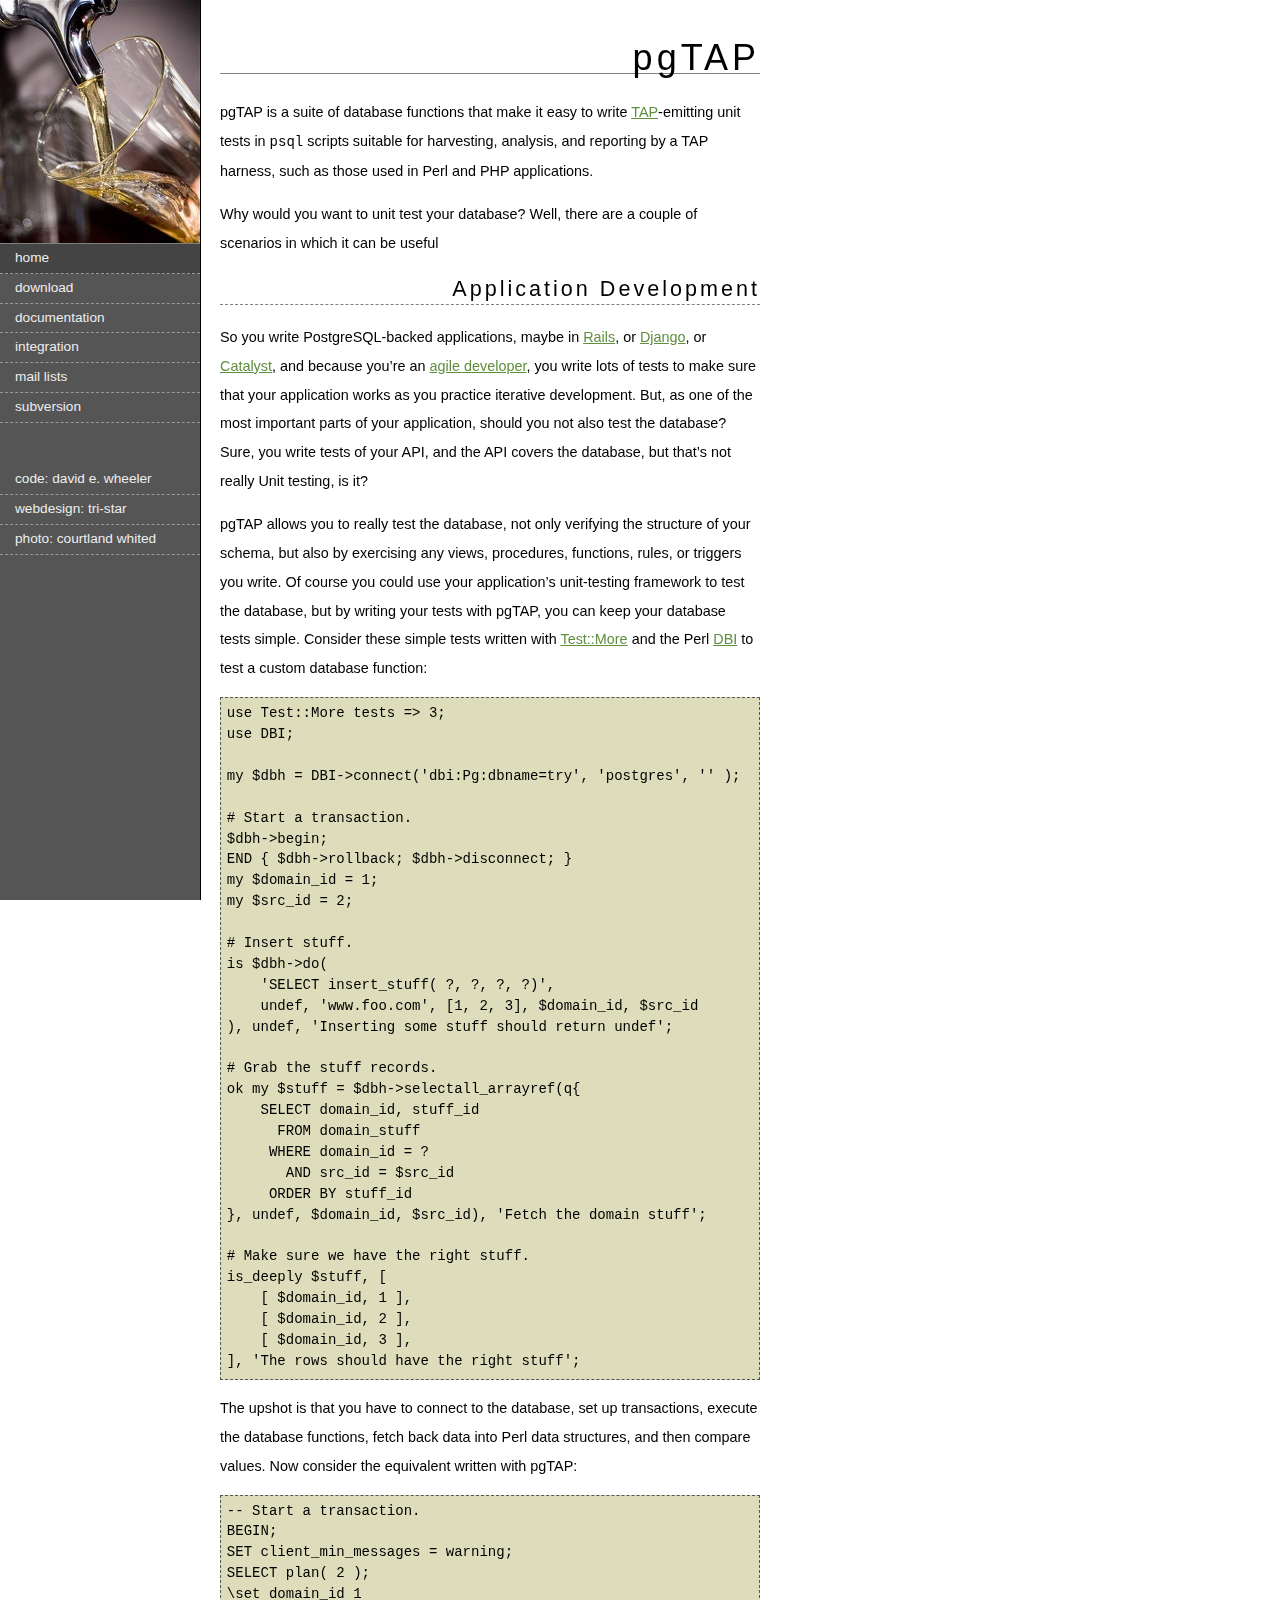
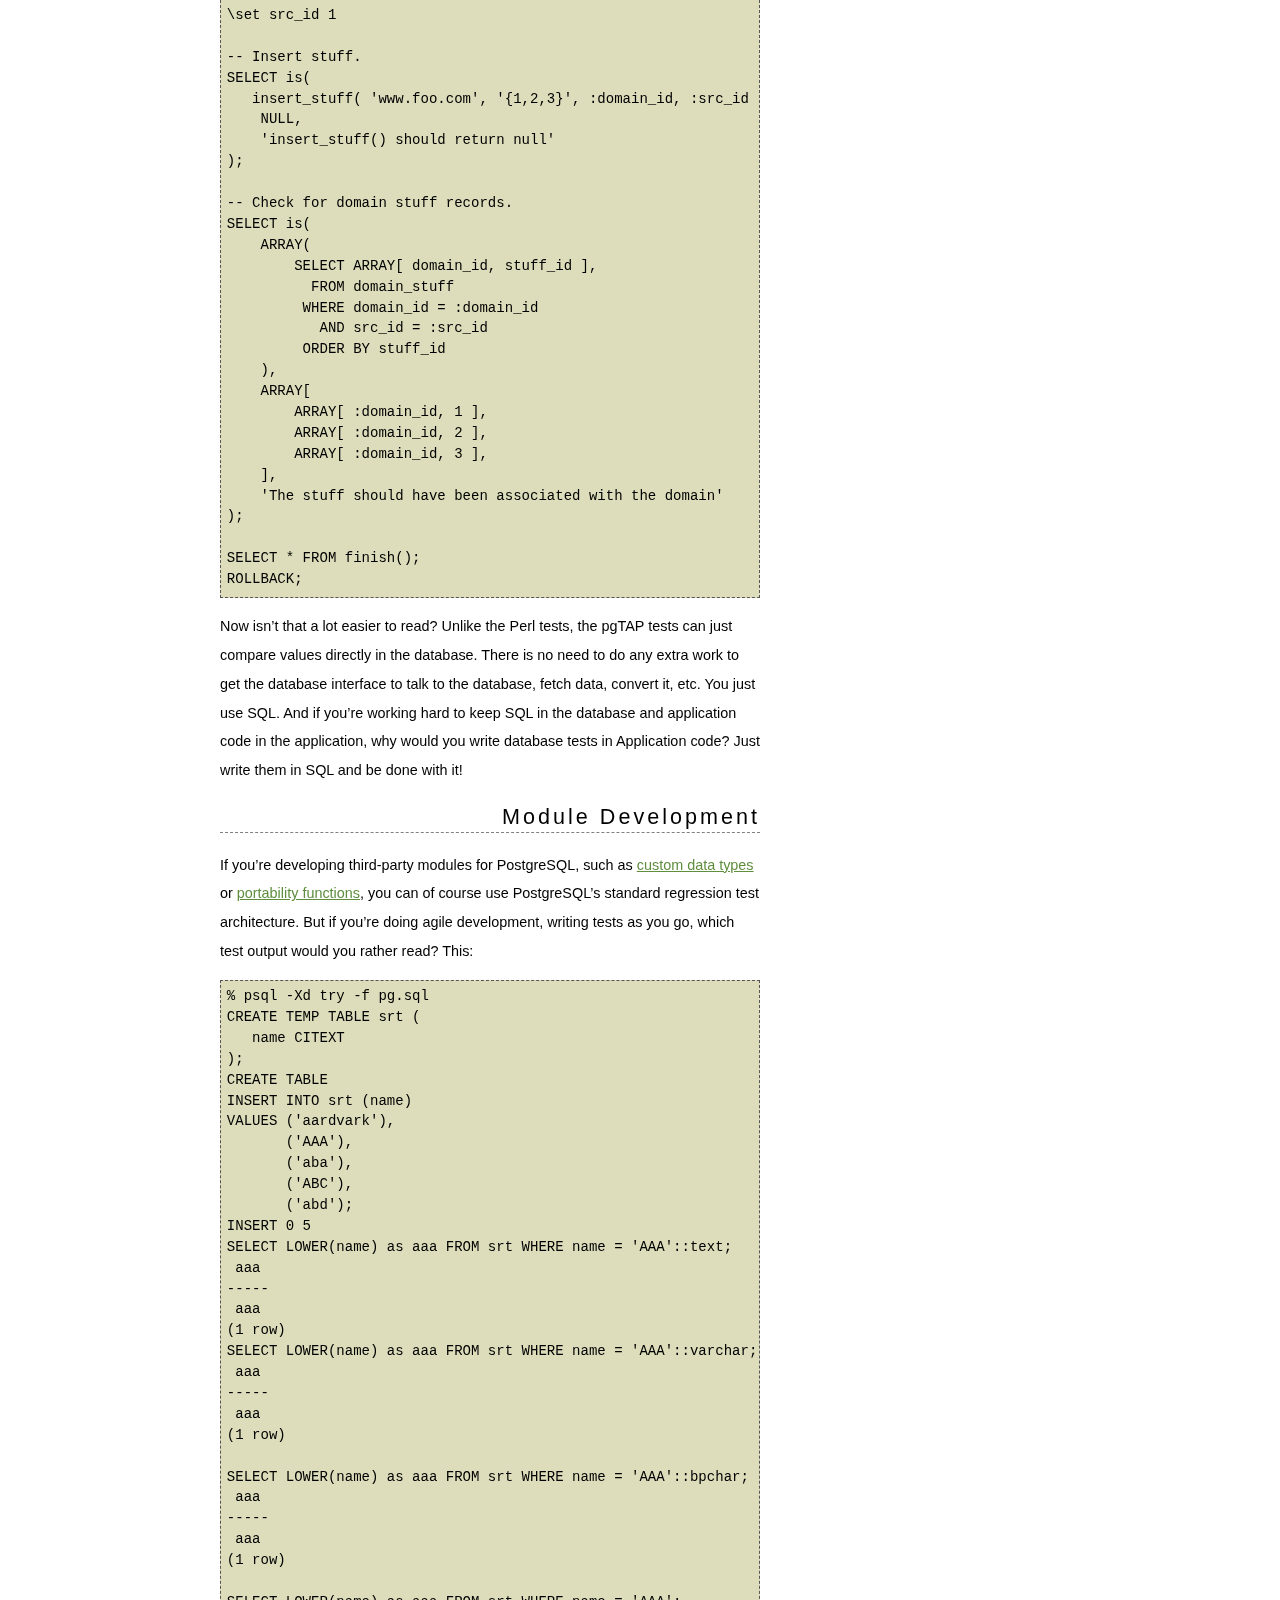
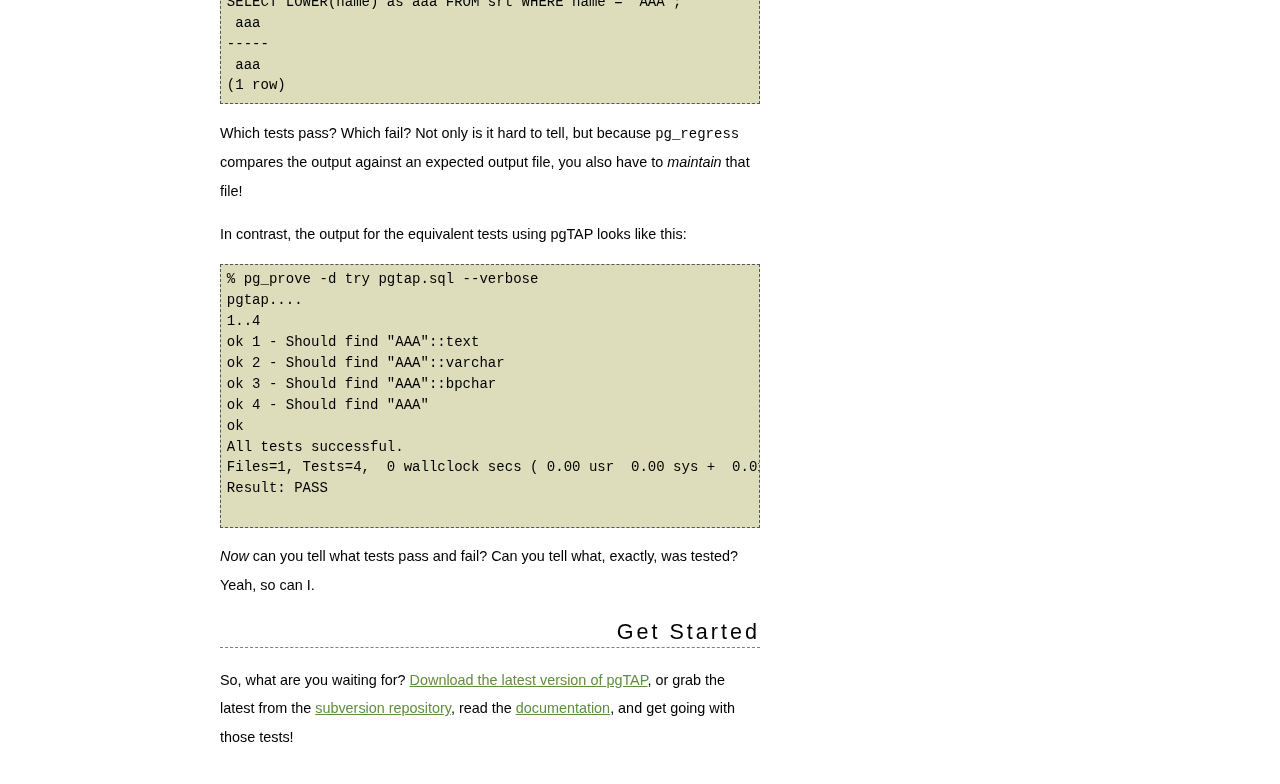
<file: index.html>
<!DOCTYPE html PUBLIC "-//W3C//DTD XHTML 1.0 Strict//EN" "http://www.w3.org/TR/xhtml1/DTD/xhtml1-strict.dtd">
<html xmlns="http://www.w3.org/1999/xhtml" lang="en">
  <!-- this template was designed by http://www.tristarwebdesign.co.uk - please visit for more templates & information - thank you. -->
  <head>
    <meta http-equiv="Content-Language" content="en-us" />
    <meta http-equiv="Content-Type" content="text/html; charset=utf8" />
    <title>pgTAP: Unit Testing for PostgreSQL</title>
    <link rel="stylesheet" type="text/css" href="/ui/css/style.css" />
    <link rel="stylesheet" type="text/css" href="/ui/css/menu.css" />
    <!--[if IE 6]>
      <link rel="stylesheet" type="text/css" href="/ui/css/ie.css" />
    <![endif]-->
  </head>

  <body>
    <div id="main">
	  <h1>pgTAP</h1>

	  <p>pgTAP is a suite of database functions that make it easy to write
	    <a href="http://testanything.org/"title="Test Anything Protocol">TAP</a>-emitting
        unit tests in <code>psql</code> scripts suitable for harvesting,
	    analysis, and reporting by a TAP harness, such as those used in Perl
	    and PHP applications.</p>

      <p>Why would you want to unit test your database? Well, there are a
      couple of scenarios in which it can be useful</p>

      <h2>Application Development</h2>

      <p>So you write PostgreSQL-backed applications, maybe
      in <a href="http://www.rubyonrails.org/" title="Ruby on Rails">Rails</a>,
      or <a href="http://www.djangoproject.com/"
      title="Django | The Web framework for perfectionists with deadlines">Django</a>,
      or <a href="http://www.catalystframework.org/"
      title="Cataylst: The elegant MVC framework">Catalyst</a>, and because
      you’re an
      <a href="http://en.wikipedia.org/wiki/Agile_software_development"
      title="Wikipedia: Agile software development">agile developer</a>, you
      write lots of tests to make sure that your application works as you
      practice iterative development. But, as one of the most important parts
      of your application, should you not also test the database? Sure, you
      write tests of your API, and the API covers the database, but that’s not
      really Unit testing, is it?</p>

      <p>pgTAP allows you to really test the database, not only verifying the
        structure of your schema, but also by exercising any views,
        procedures, functions, rules, or triggers you write. Of course you
        could use your application’s unit-testing framework to test the
        database, but by writing your tests with pgTAP, you can keep your
        database tests simple. Consider these simple tests written
        with <a href="http://search.cpan.org/perldoc/Test::More"
        title="Test::More on CPAN">Test::More</a> and the
        Perl <a href="http://search.cpan.org/perldoc/DBI"
        title="The Perl DBI on CPAN">DBI</a> to test a custom database
        function:</p>

      <pre><code>use Test::More tests => 3;
use DBI;

my $dbh = DBI->connect('dbi:Pg:dbname=try', 'postgres', '' );

# Start a transaction.
$dbh->begin;
END { $dbh->rollback; $dbh->disconnect; }
my $domain_id = 1;
my $src_id = 2;

# Insert stuff.
is $dbh->do(
    'SELECT insert_stuff( ?, ?, ?, ?)',
    undef, 'www.foo.com', [1, 2, 3], $domain_id, $src_id
), undef, 'Inserting some stuff should return undef';

# Grab the stuff records.
ok my $stuff = $dbh->selectall_arrayref(q{
    SELECT domain_id, stuff_id
      FROM domain_stuff
     WHERE domain_id = ?
       AND src_id = $src_id
     ORDER BY stuff_id
}, undef, $domain_id, $src_id), 'Fetch the domain stuff';

# Make sure we have the right stuff.
is_deeply $stuff, [
    [ $domain_id, 1 ],
    [ $domain_id, 2 ],
    [ $domain_id, 3 ],
], 'The rows should have the right stuff';</code></pre>

      <p>The upshot is that you have to connect to the database, set up
      transactions, execute the database functions, fetch back data into Perl
      data structures, and then compare values. Now consider the equivalent
      written with pgTAP:</p>

      <pre><code>-- Start a transaction.
BEGIN;
SET client_min_messages = warning;
SELECT plan( 2 );
\set domain_id 1
\set src_id 1

-- Insert stuff.
SELECT is(
   insert_stuff( 'www.foo.com', '{1,2,3}', :domain_id, :src_id ),
    NULL,
    'insert_stuff() should return null'
);

-- Check for domain stuff records.
SELECT is(
    ARRAY(
        SELECT ARRAY[ domain_id, stuff_id ],
          FROM domain_stuff
         WHERE domain_id = :domain_id
           AND src_id = :src_id
         ORDER BY stuff_id
    ),
    ARRAY[
        ARRAY[ :domain_id, 1 ],
        ARRAY[ :domain_id, 2 ],
        ARRAY[ :domain_id, 3 ],
    ],
    'The stuff should have been associated with the domain'
);

SELECT * FROM finish();
ROLLBACK;</code></pre>

      <p>Now isn’t that a lot easier to read? Unlike the Perl tests, the pgTAP
      tests can just compare values directly in the database. There is no need
      to do any extra work to get the database interface to talk to the
      database, fetch data, convert it, etc. You just use SQL. And if you’re
      working hard to keep SQL in the database and application code in the
      application, why would you write database tests in Application code?
      Just write them in SQL and be done with it!</p>

      <h2>Module Development</h2>

      <p>If you’re developing third-party modules for PostgreSQL, such
      as <a href="http://pgfoundry.org/softwaremap/trove_list.php?form_cat=390"
      title="Custom PostgreSQL data types on pgFoundry">custom data types</a>
      or <a href="http://pgfoundry.org/softwaremap/trove_list.php?form_cat=314"
      title="PosgreSQL database portability projects on pgFoundry">portability
      functions</a>, you can of course use PostgreSQL’s standard regression test
      architecture. But if you’re doing agile development, writing tests as you
      go, which test output would you rather read? This:</p>

      <pre><code>% psql -Xd try -f pg.sql
CREATE TEMP TABLE srt (
   name CITEXT
);
CREATE TABLE
INSERT INTO srt (name)
VALUES ('aardvark'),
       ('AAA'),
       ('aba'),
       ('ABC'),
       ('abd');
INSERT 0 5
SELECT LOWER(name) as aaa FROM srt WHERE name = 'AAA'::text;
 aaa 
-----
 aaa
(1 row)
SELECT LOWER(name) as aaa FROM srt WHERE name = 'AAA'::varchar;
 aaa 
-----
 aaa
(1 row)

SELECT LOWER(name) as aaa FROM srt WHERE name = 'AAA'::bpchar;
 aaa 
-----
 aaa
(1 row)

SELECT LOWER(name) as aaa FROM srt WHERE name = 'AAA';
 aaa 
-----
 aaa
(1 row)</code></pre>

    <p>Which tests pass? Which fail? Not only is it hard to tell, but
    because <code>pg_regress</code> compares the output against an expected
    output file, you also have to <em>maintain</em> that file!</p>

    <p>In contrast, the output for the equivalent tests using pgTAP looks like
    this:</p>

    <pre><code>% pg_prove -d try pgtap.sql --verbose
pgtap....
1..4
ok 1 - Should find "AAA"::text
ok 2 - Should find "AAA"::varchar
ok 3 - Should find "AAA"::bpchar
ok 4 - Should find "AAA"
ok
All tests successful.
Files=1, Tests=4,  0 wallclock secs ( 0.00 usr  0.00 sys +  0.01 cusr  0.00 csys =  0.01 CPU)
Result: PASS
    </code></pre>

    <p><em>Now</em> can you tell what tests pass and fail? Can you tell what,
    exactly, was tested? Yeah, so can I.</p>


    <h2>Get Started</h2>

    <p>So, what are you waiting
      for? <a href="http://pgfoundry.org/frs/?group_id=1000389"
      title="Download pgTAP from pgFoundry">Download the latest version of
      pgTAP</a>, or grab the latest from the <a title="The pgTAP Subversion Repository"
      href="https://svn.kineticode.com/pgtap/trunk/">subversion
      repository</a>, read the <a href="/documentation.html"
      title="The complete pgTAP documentation">documentation</a>, and get
      going with those tests!</p>

    </div>
    <div id="menu">
	  <div id="menutop">
        <a title="pgTAP home" href="/"><img alt="home" src="/ui/img/tap.jpg" width="200" alt="tap" /></a>
      </div>

	  <div class="navcontainer">
	    <ul class="navlist">
		  <li><a title="pgTAP home" href="/" id="selected">home</a></li>
		  <li><a title="Download pgTAP from pgFoundry" href="http://pgfoundry.org/frs/?group_id=1000389">download</a></li>
		  <li><a title="Read the complete pgTAP documentation" href="/documentation.html">documentation</a></li>
		  <li><a title="Integrate pgTAP into your test suite" href="/integration.html">integration</a></li>
		  <li><a title="Subscribe to the pgTAP Mail Lists" href="http://pgfoundry.org/mail/?group_id=1000389">mail lists</a></li>
		  <li><a title="The pgTAP Subversion Repository" href="https://svn.kineticode.com/pgtap/trunk/">subversion</a></li>
	    </ul>
	  </div>

	  <br />

	  <div class="navcontainer">
	    <ul class="navlist">
		  <li><a title="Just a Theory" href="http://justatheory.com/">code: david e. wheeler</a></li>
		  <li><a title="derby web design" href="http://www.tristarwebdesign.co.uk">webdesign: tri-star</a></li>
		  <li><a title="Courtland Whited's Flickr Photostream" href="http://flickr.com/photos/idreaminir/">photo: courtland whited</a></li>
	    </ul>
	  </div>
    </div>

  </body>
</html>
</file>
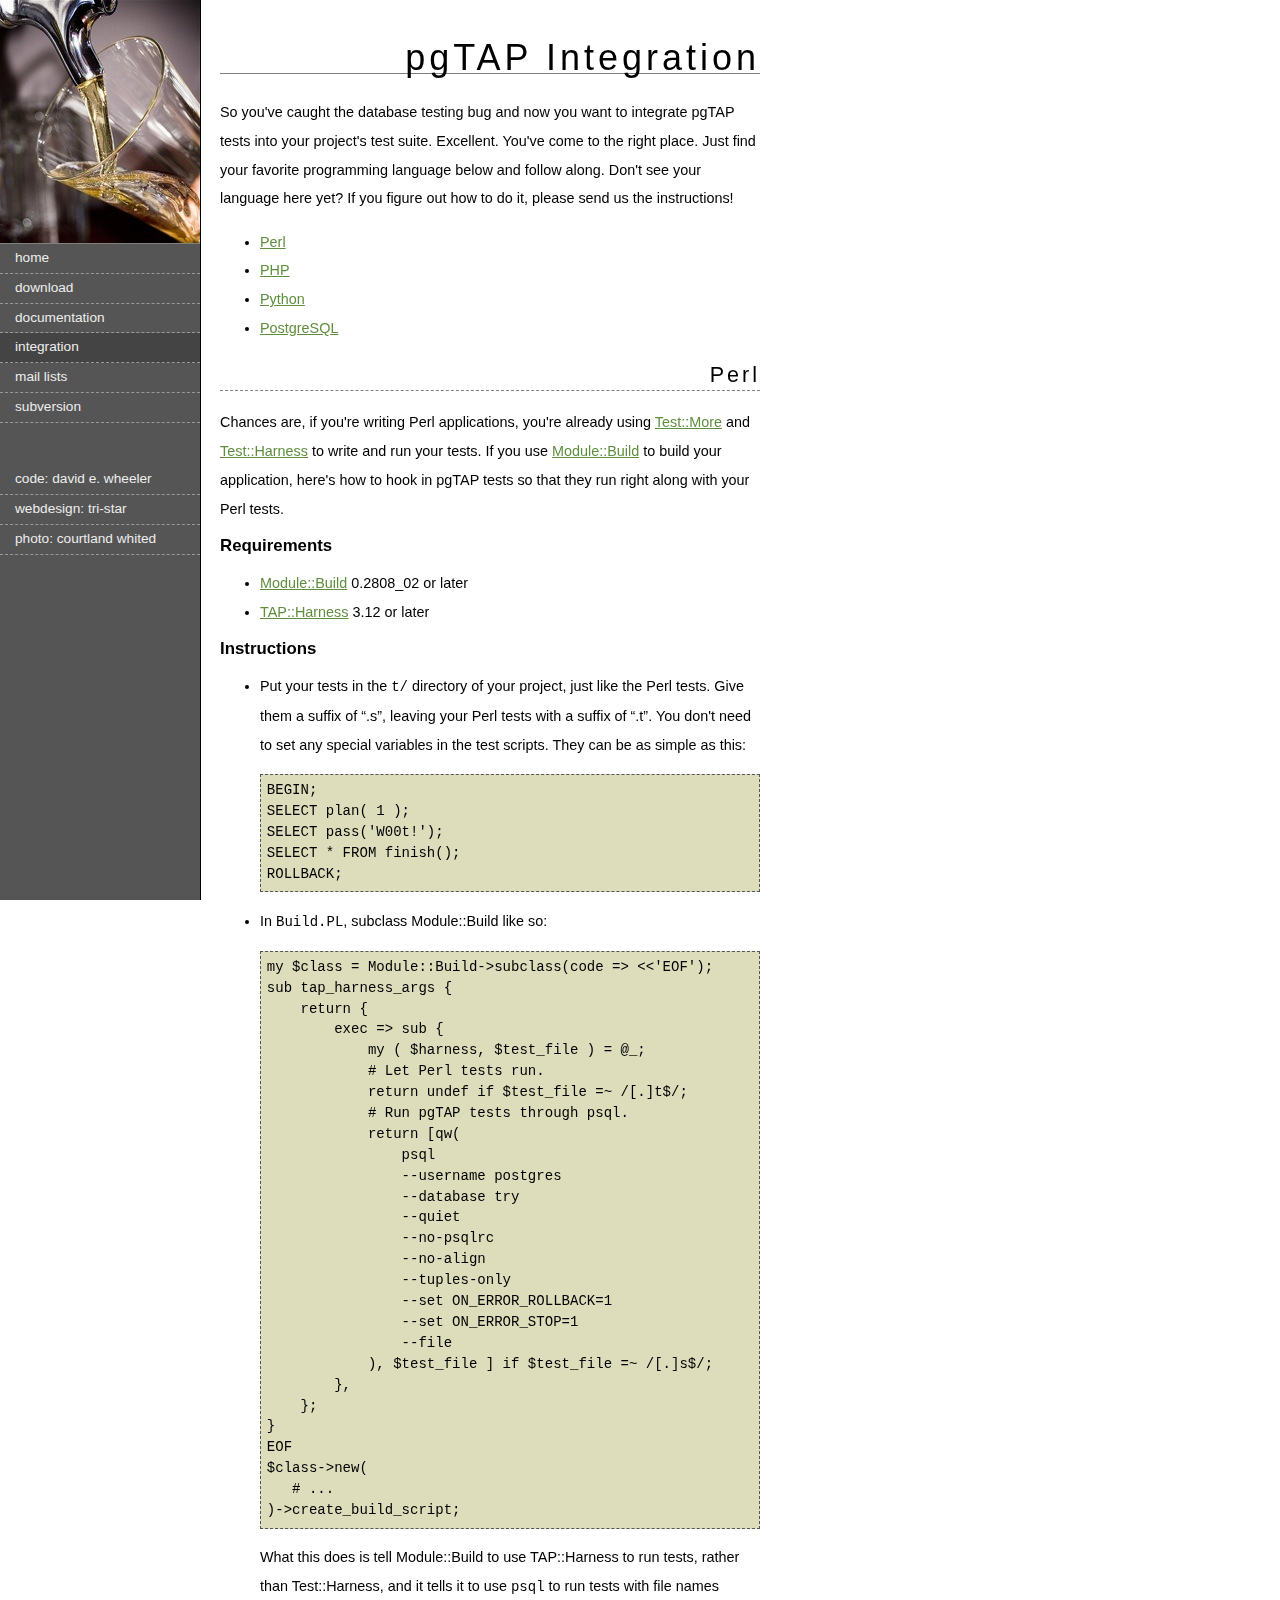
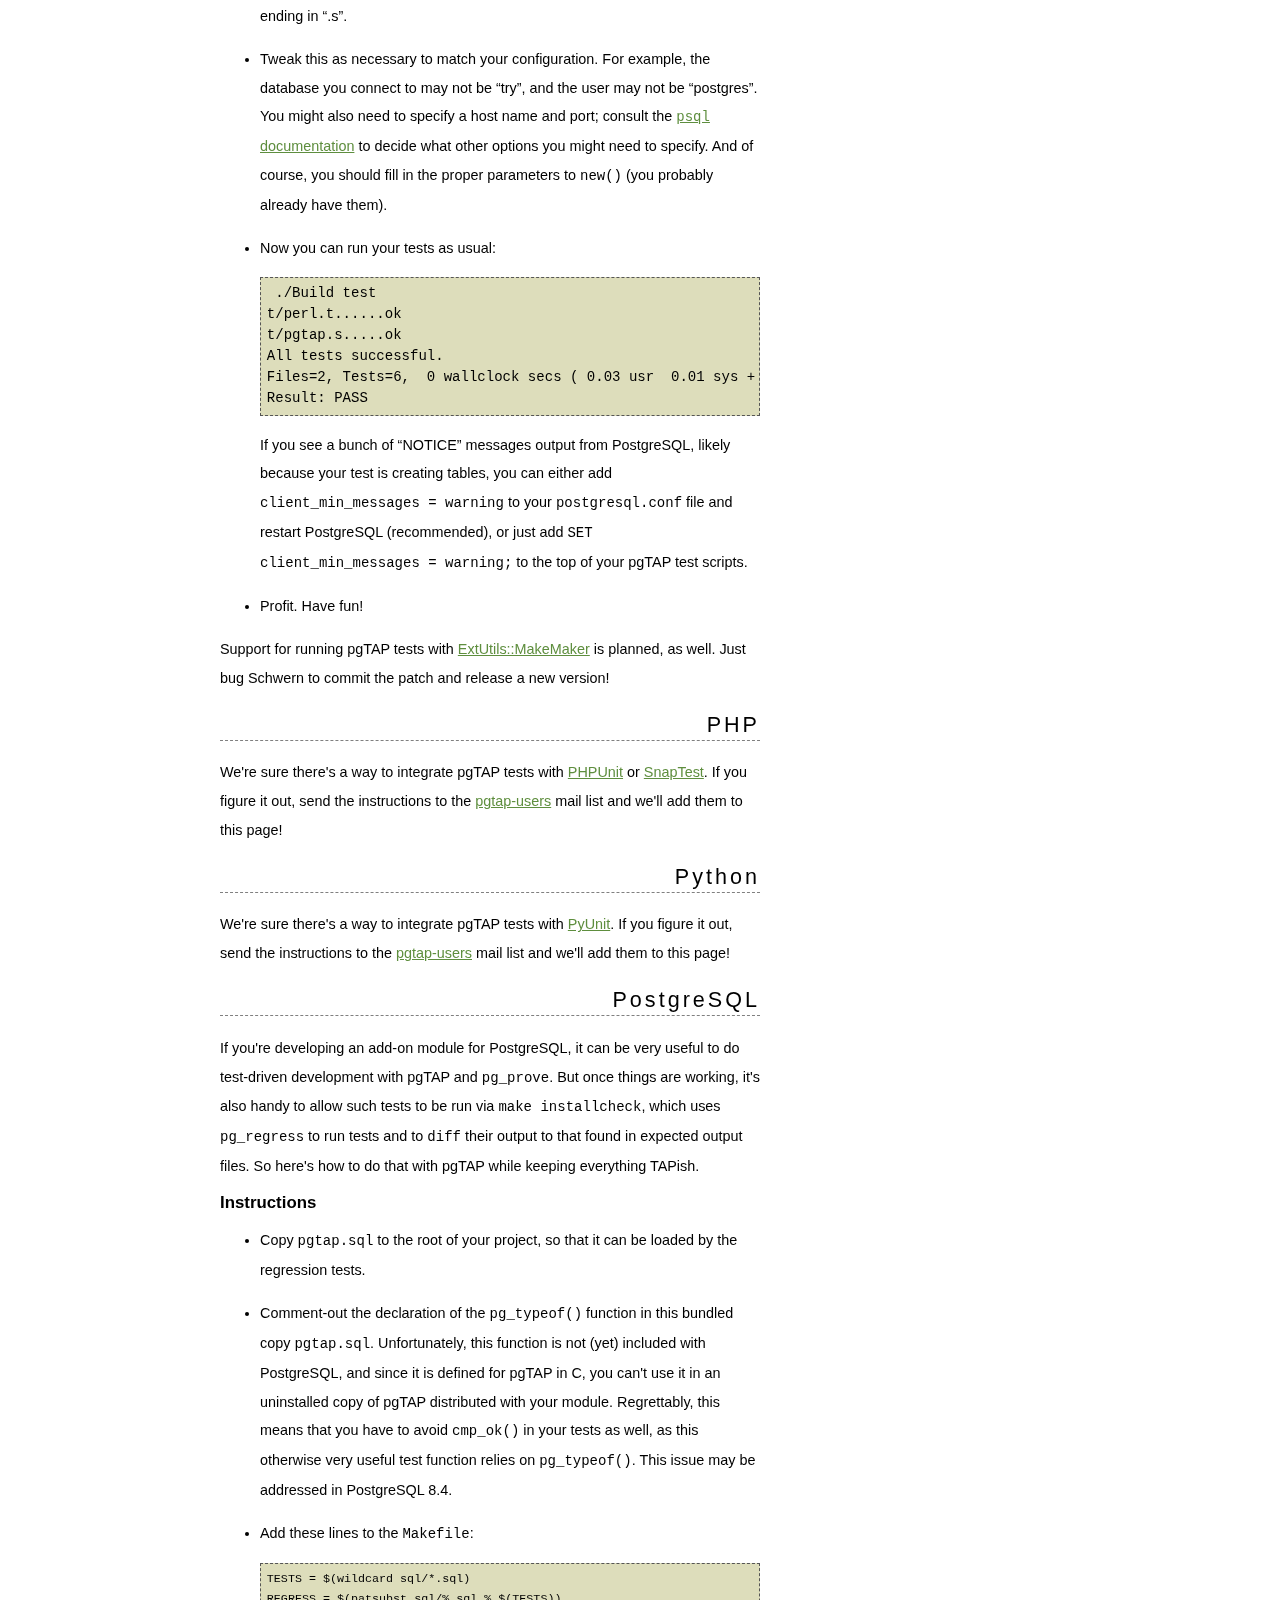
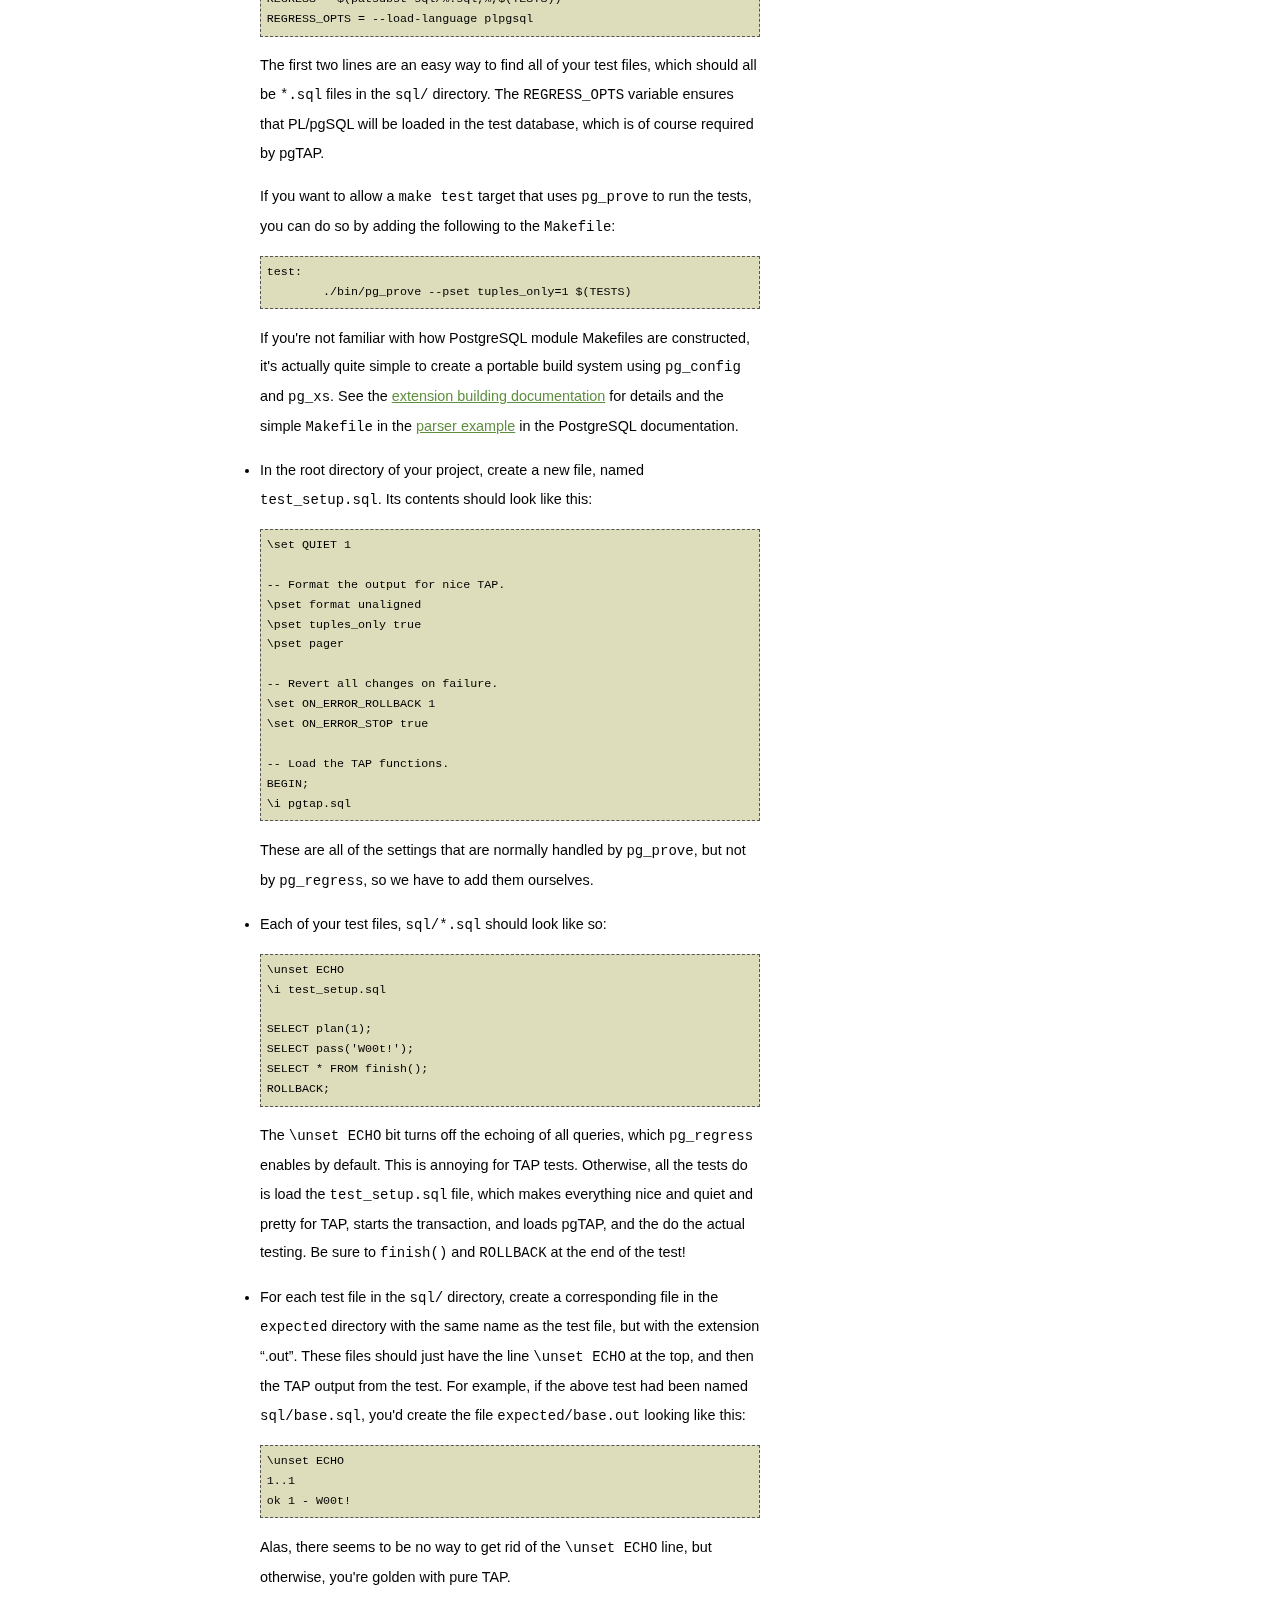
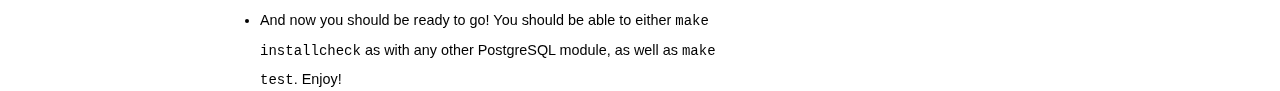
<file: integration.html>
<!DOCTYPE html PUBLIC "-//W3C//DTD XHTML 1.0 Strict//EN" "http://www.w3.org/TR/xhtml1/DTD/xhtml1-strict.dtd">
<html xmlns="http://www.w3.org/1999/xhtml" lang="en">
  <!-- this template was designed by http://www.tristarwebdesign.co.uk - please visit for more templates & information - thank you. -->
  <head>
    <meta http-equiv="Content-Language" content="en-us" />
    <meta http-equiv="Content-Type" content="text/html; charset=utf8" />
    <title>pgTAP: Integration</title>
    <link rel="stylesheet" type="text/css" href="/ui/css/style.css" />
    <link rel="stylesheet" type="text/css" href="/ui/css/menu.css" />
    <!--[if IE 6]>
      <link rel="stylesheet" type="text/css" href="/ui/css/ie.css" />
    <![endif]-->
  </head>

  <body>
    <div id="main">

      <h1>pgTAP Integration</h1>

      <p>So you've caught the database testing bug and now you want to
      integrate pgTAP tests into your project's test suite. Excellent. You've
      come to the right place. Just find your favorite programming language
      below and follow along. Don't see your language here yet? If you figure
      out how to do it, please send us the instructions!</p>

      <ul>
        <li><a href="#perl" title="pgTAP Perl Integration">Perl</a></li>
        <li><a href="#php" title="pgTAP Php Integration">PHP</a></li>
        <li><a href="#python" title="pgTAP Python Integration">Python</a></li>
        <li><a href="#postgresql" title="pgTAP Postgresql Integration">PostgreSQL</a></li>
      </ul>

      <h2 id="perl">Perl</h2>

      <p>Chances are, if you're writing Perl applications, you're already using
        <a href="http://search.cpan.org/perldoc/Test::More" title="Test::More
        on CPAN">Test::More</a>
        and <a href="http://search.cpan.org/perldoc/Test::More"
        title="Test::Harness on CPAN">Test::Harness</a> to write and run your
        tests. If you
        use <a href="http://search.cpan.org/perldoc/Module::Build"
        title="Test::More on CPAN">Module::Build</a> to build your
        application, here's how to hook in pgTAP tests so that they run right
        along with your Perl tests.</p>

      <h3>Requirements</h3>
      <ul>
        <li><a href="http://search.cpan.org/perldoc/Module::Build"
        title="Test::More on CPAN">Module::Build</a> 0.2808_02 or later</li>
        <li><a href="http://search.cpan.org/perldoc/TAP::Harness"
        title="Test::More on CPAN">TAP::Harness</a> 3.12 or later</li>
      </ul>

      <h3>Instructions</h3>
      <ul>
        <li>
          <p>Put your tests in the <code>t/</code> directory of your project,
            just like the Perl tests. Give them a suffix of “.s”, leaving your
            Perl tests with a suffix of “.t”. You don't need to set any
            special variables in the test scripts. They can be as simple as
            this:</p>

          <pre><code>BEGIN;
SELECT plan( 1 );
SELECT pass('W00t!');
SELECT * FROM finish();
ROLLBACK;</code></pre>
        </li>

        <li>
          <p>In <code>Build.PL</code>, subclass Module::Build like so:</p>

          <pre><code>my $class = Module::Build->subclass(code => <<'EOF');
sub tap_harness_args {
    return {
        exec => sub {
            my ( $harness, $test_file ) = @_;
            # Let Perl tests run.
            return undef if $test_file =~ /[.]t$/;
            # Run pgTAP tests through psql.
            return [qw(
                psql
                --username postgres
                --database try
                --quiet
                --no-psqlrc
                --no-align
                --tuples-only
                --set ON_ERROR_ROLLBACK=1
                --set ON_ERROR_STOP=1
                --file
            ), $test_file ] if $test_file =~ /[.]s$/;
        },
    };
}
EOF
$class->new(
   # ...
)->create_build_script;
</code></pre>

          <p>What this does is tell Module::Build to use TAP::Harness to run
          tests, rather than Test::Harness, and it tells it to use <code>psql</code> to run
          tests with file names ending in “.s”.</p>
        </li>
        <li>
          <p>Tweak this as necessary to match your configuration. For example,
          the database you connect to may not be “try”, and the user may not
          be “postgres”. You might also need to specify a host name and port;
          consult
          the <a href="http://www.postgresql.org/docs/current/static/app-psql.html"
          title="psql documentation"><code>psql</code> documentation</a> to
          decide what other options you might need to specify. And of course,
          you should fill in the proper parameters to <code>new()</code> (you
          probably already have them).</p>
        </li>

        <li>
          <p>Now you can run your tests as usual:</p>

          <pre><code> ./Build test                                            
t/perl.t......ok   
t/pgtap.s.....ok   
All tests successful.
Files=2, Tests=6,  0 wallclock secs ( 0.03 usr  0.01 sys +  0.03 cusr  0.02 csys =  0.09 CPU)
Result: PASS</code></pre>

          <p>If you see a bunch of “NOTICE” messages output from PostgreSQL,
          likely because your test is creating tables, you can either
          add <code>client_min_messages = warning</code> to your
          <code>postgresql.conf</code> file and restart PostgreSQL
          (recommended), or just add
          <code>SET client_min_messages = warning;</code>
          to the top of your pgTAP test scripts.</p>
        </li>
        <li><p>Profit. Have fun!</p></li>
      </ul>

      <p>Support for running pgTAP tests
        with <a href="http://search.cpan.org/perldoc/ExtUtils::MakeMaker"
        title="ExtUtils::MakeMaker on CPAN">ExtUtils::MakeMaker</a> is
        planned, as well. Just bug Schwern to commit the patch and release a
        new version!</p>

      <h2 id="php">PHP</h2>

      <p>We're sure there's a way to integrate pgTAP tests
      with <a href="http://www.phpunit.de/" title="PHPUnit project page">PHPUnit</a>
      or <a href="http://code.google.com/p/snaptest/" title="SnapTest project on Google Code">SnapTest</a>. If you figure it out, send the
      instructions to
      the <a href="http://lists.pgfoundry.org/mailman/listinfo/pgtap-users"
      title="Subscribe to pgtap-users">pgtap-users</a> mail list and we'll add
      them to this page!</p>

      <h2 id="python">Python</h2>

      <p>We're sure there's a way to integrate pgTAP tests
      with <a href="http://pyunit.sourceforge.net/" title="PyUnit - the standard unit testing framework for Python">PyUnit</a>. If you figure it out, send the
      instructions to
      the <a href="http://lists.pgfoundry.org/mailman/listinfo/pgtap-users"
      title="Subscribe to pgtap-users">pgtap-users</a> mail list and we'll add
      them to this page!</p>

      <h2 id="postgresql">PostgreSQL</h2>
      <p>If you're developing an add-on module for PostgreSQL, it can be very
      useful to do test-driven development with pgTAP
      and <code>pg_prove</code>. But once things are working, it's also handy
      to allow such tests to be run via <code>make installcheck</code>, which
      uses <code>pg_regress</code> to run tests and to <code>diff</code> their
      output to that found in expected output files. So here's how to do that
      with pgTAP while keeping everything TAPish.</p>

      <h3>Instructions</h3>
      <ul>
        <li>
          <p>Copy <code>pgtap.sql</code> to the root of your project, so that
          it can be loaded by the regression tests.</p>
        </li>
        <li>
          <p>Comment-out the declaration of the <code>pg_typeof()</code>
          function in this bundled copy <code>pgtap.sql</code>. Unfortunately,
          this function is not (yet) included with PostgreSQL, and since it is
          defined for pgTAP in C, you can't use it in an uninstalled copy of
          pgTAP distributed with your module. Regrettably, this means that you
          have to avoid <code>cmp_ok()</code> in your tests as well, as this
          otherwise very useful test function relies
          on <code>pg_typeof()</code>. This issue may be addressed in
          PostgreSQL 8.4.</p>
        </li>
        <li>
          <p>Add these lines to the <code>Makefile</code>:</p>

          <pre>TESTS = $(wildcard sql/*.sql)
REGRESS = $(patsubst sql/%.sql,%,$(TESTS))
REGRESS_OPTS = --load-language plpgsql</pre>

          <p>The first two lines are an easy way to find all of your test
          files, which should all be <code>*.sql</code> files in
          the <code>sql/</code> directory. The <code>REGRESS_OPTS</code>
          variable ensures that PL/pgSQL will be loaded in the test database,
          which is of course required by pgTAP.</p>

          <p>If you want to allow a <code>make test</code> target that uses
            <code>pg_prove</code> to run the tests, you can do so by adding
            the following to the <code>Makefile</code>:</p>

          <pre>test:
	./bin/pg_prove --pset tuples_only=1 $(TESTS)</pre>

          <p>If you're not familiar with how PostgreSQL module Makefiles are
            constructed, it's actually quite simple to create a portable build
            system using <code>pg_config</code> and <code>pg_xs</code>. See
            the <a href="http://www.postgresql.org/docs/current/static/xfunc-c.html#XFUNC-C-PGXS"
            title="PostgreSQL Extension Building Infrastructure">extension
            building documentation</a> for details and the
            simple <code>Makefile</code> in the
            <a href="http://www.postgresql.org/docs/current/static/textsearch-parser-example.html"
            title="PostgreSQL: Example of Creating a Parser">parser
            example</a> in the PostgreSQL documentation.</p>
        </li>
        <li>
          <p>In the root directory of your project, create a new file,
          named <code>test_setup.sql</code>. Its contents should look like
          this:</p>

          <pre>\set QUIET 1

-- Format the output for nice TAP.
\pset format unaligned
\pset tuples_only true
\pset pager

-- Revert all changes on failure.
\set ON_ERROR_ROLLBACK 1
\set ON_ERROR_STOP true

-- Load the TAP functions.
BEGIN;
\i pgtap.sql</pre>

          <p>These are all of the settings that are normally handled
          by <code>pg_prove</code>, but not by <code>pg_regress</code>, so we
          have to add them ourselves.</p>
        </li>
        <li>
          <p>Each of your test files, <code>sql/*.sql</code> should look like
          so:</p>

          <pre>\unset ECHO
\i test_setup.sql

SELECT plan(1);
SELECT pass('W00t!');
SELECT * FROM finish();
ROLLBACK;</pre>

          <p>The <code>\unset ECHO</code> bit turns off the echoing of all
          queries, which <code>pg_regress</code> enables by default. This is
          annoying for TAP tests. Otherwise, all the tests do is load
          the <code>test_setup.sql</code> file, which makes everything nice
          and quiet and pretty for TAP, starts the transaction, and loads
          pgTAP, and the do the actual testing. Be sure
          to <code>finish()</code> and <code>ROLLBACK</code> at the end of the
          test!</p>
        </li>
        <li>
          <p>For each test file in the <code>sql/</code> directory, create a
          corresponding file in the <code>expected</code> directory with the
          same name as the test file, but with the extension “.out”. These
          files should just have the line <code>\unset ECHO</code> at the top,
          and then the TAP output from the test. For example, if the above
          test had been named <code>sql/base.sql</code>, you'd create the
          file <code>expected/base.out</code> looking like this:</p>

          <pre>\unset ECHO
1..1
ok 1 - W00t!
</pre>

          <p>Alas, there seems to be no way to get rid of the <code>\unset
          ECHO</code> line, but otherwise, you're golden with pure TAP.</p>
        </li>
        <li>
          <p>And now you should be ready to go! You should be able to either
            <code>make installcheck</code> as with any other PostgreSQL
            module, as well as <code>make test</code>. Enjoy!</p>
        </li>
      </ul>

    </div>
    <div id="menu">
	  <div id="menutop">
        <a title="pgTAP home" href="/"><img alt="home" src="/ui/img/tap.jpg" width="200" alt="tap" /></a>
      </div>

	  <div class="navcontainer">
	    <ul class="navlist">
		  <li><a title="pgTAP home" href="/">home</a></li>
		  <li><a title="Download pgTAP from pgFoundry" href="http://pgfoundry.org/frs/?group_id=1000389">download</a></li>
		  <li><a title="Read the complete pgTAP documentation" href="/documentation.html">documentation</a></li>
		  <li><a title="Integrate pgTAP into your test suite" href="/integration.html" id="selected">integration</a></li>
		  <li><a title="Subscribe to the pgTAP Mail Lists" href="http://pgfoundry.org/mail/?group_id=1000389">mail lists</a></li>
		  <li><a title="The pgTAP Subversion Repository" href="https://svn.kineticode.com/pgtap/trunk/">subversion</a></li>
	    </ul>
	  </div>

	  <br />

	  <div class="navcontainer">
	    <ul class="navlist">
		  <li><a title="Just a Theory" href="http://justatheory.com/">code: david e. wheeler</a></li>
		  <li><a title="derby web design" href="http://www.tristarwebdesign.co.uk">webdesign: tri-star</a></li>
		  <li><a title="Courtland Whited's Flickr Photostream" href="http://flickr.com/photos/idreaminir/">photo: courtland whited</a></li>
	    </ul>
	  </div>
    </div>

  </body>
</html>
</file>
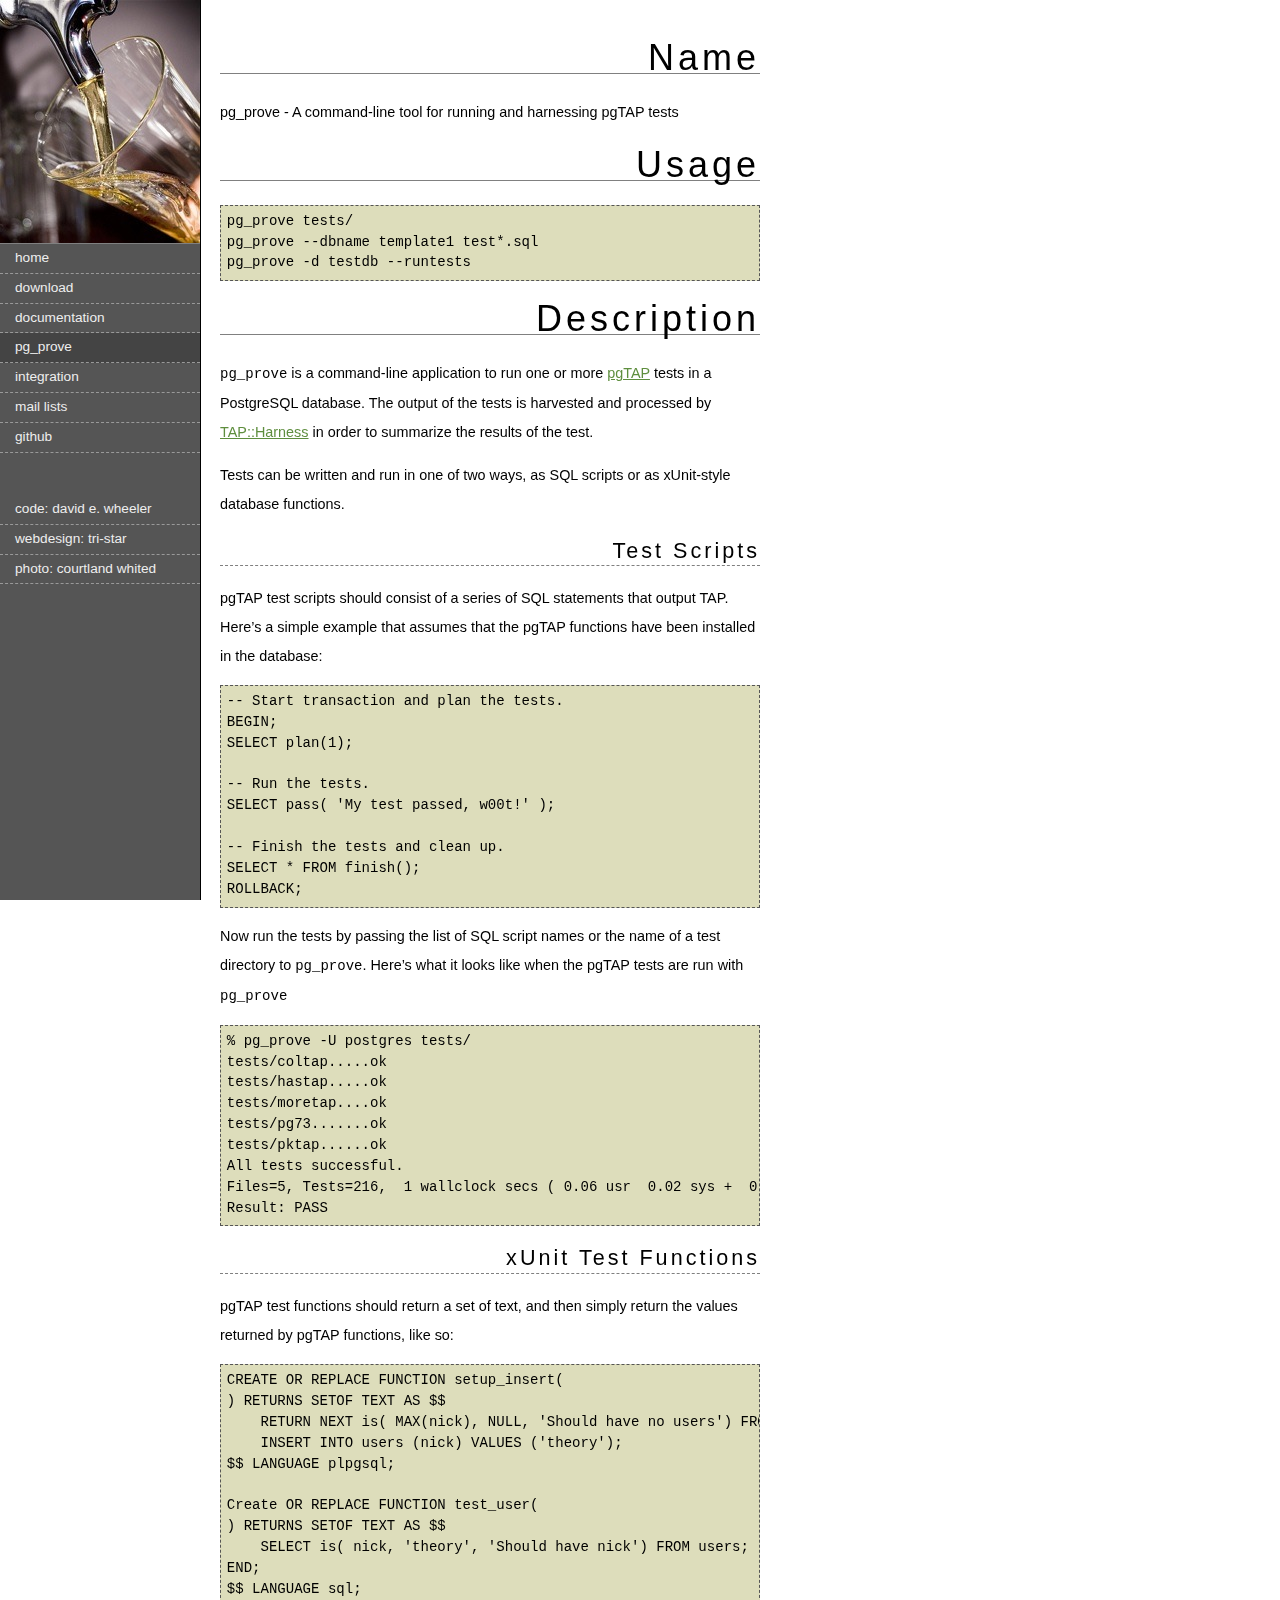
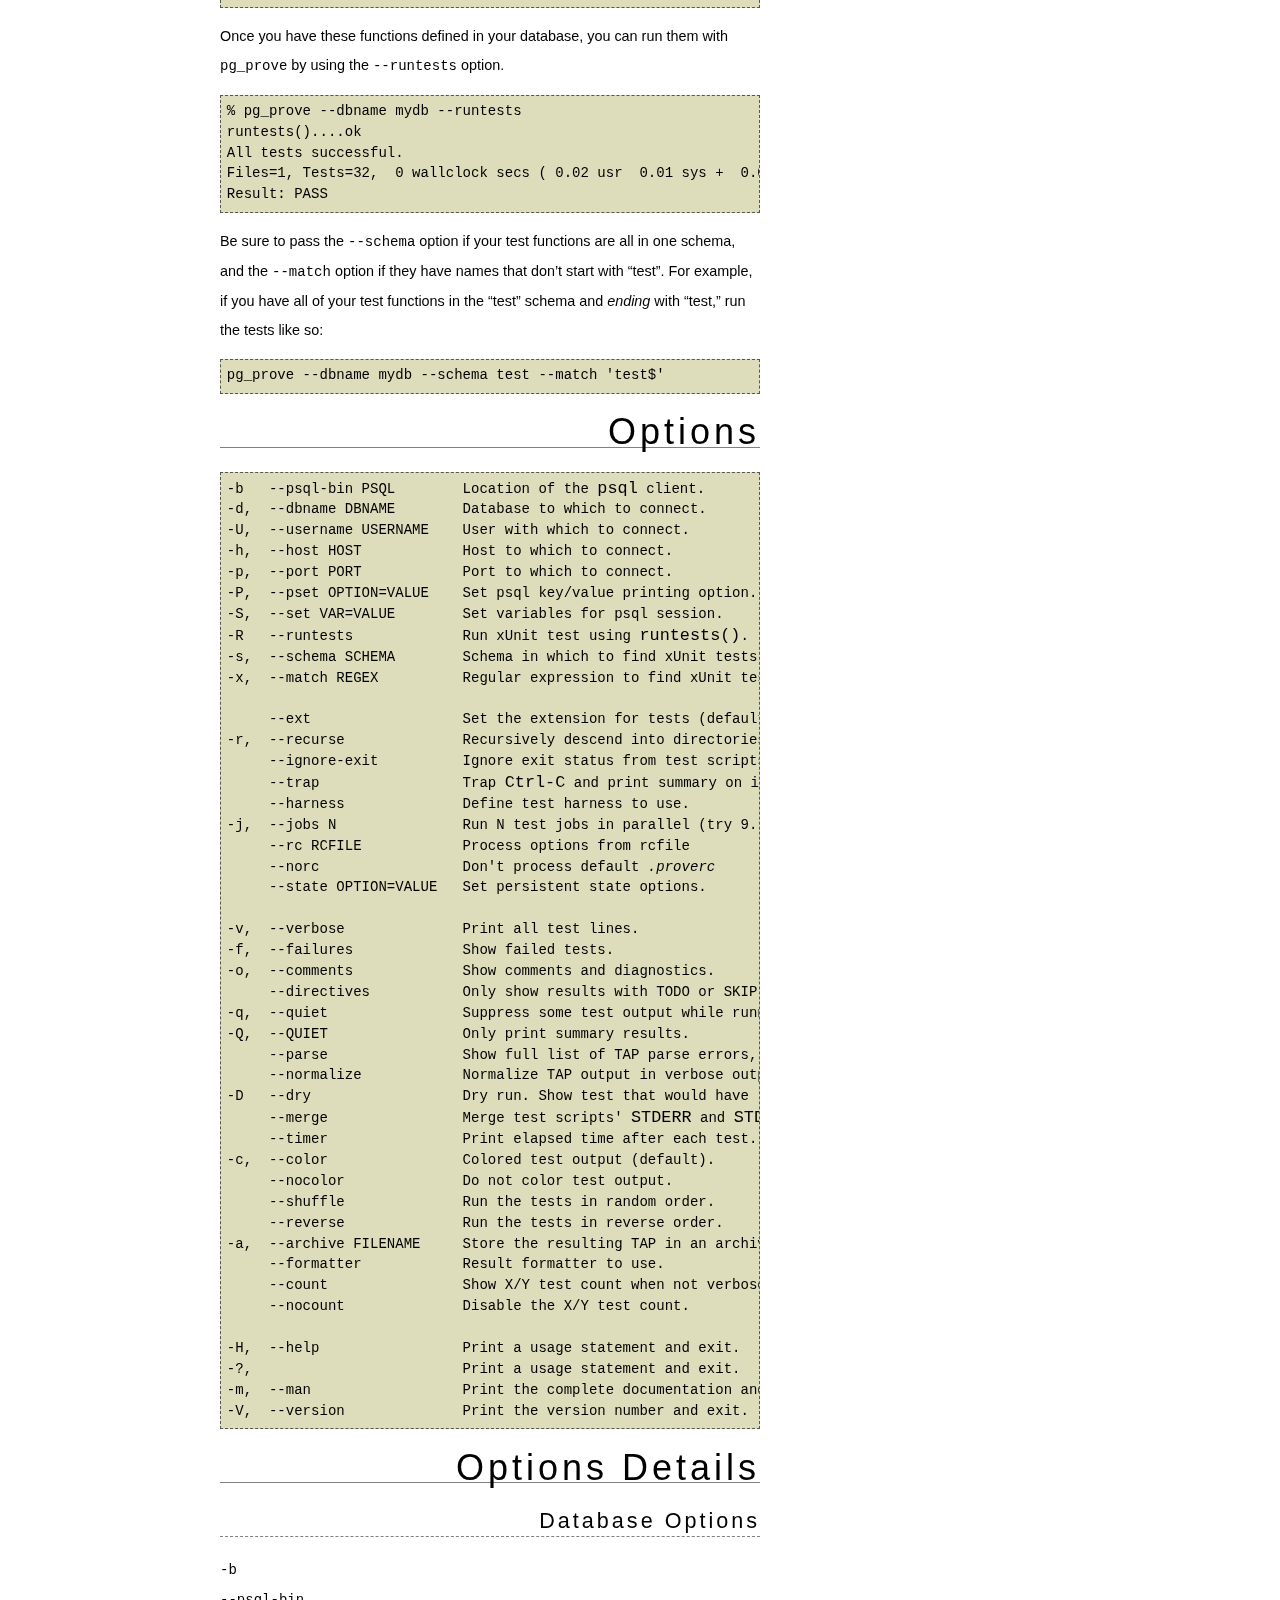
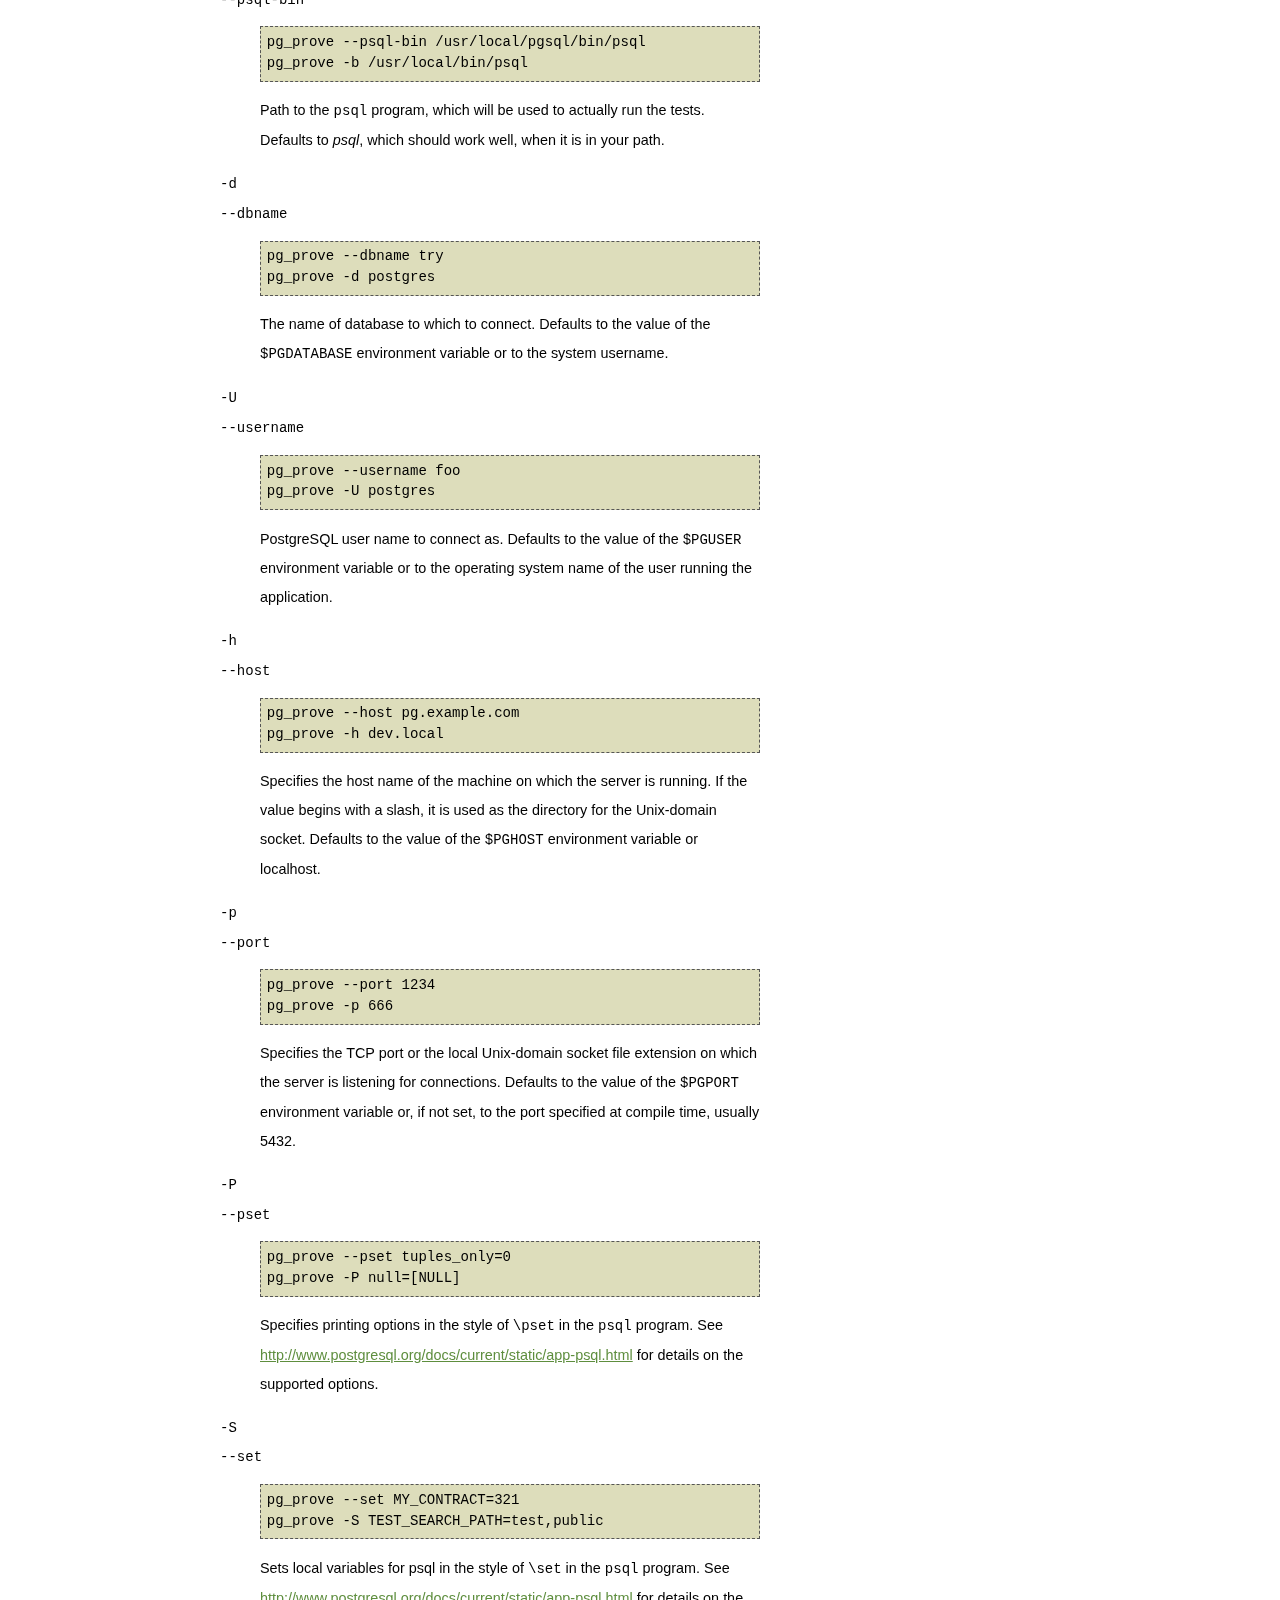
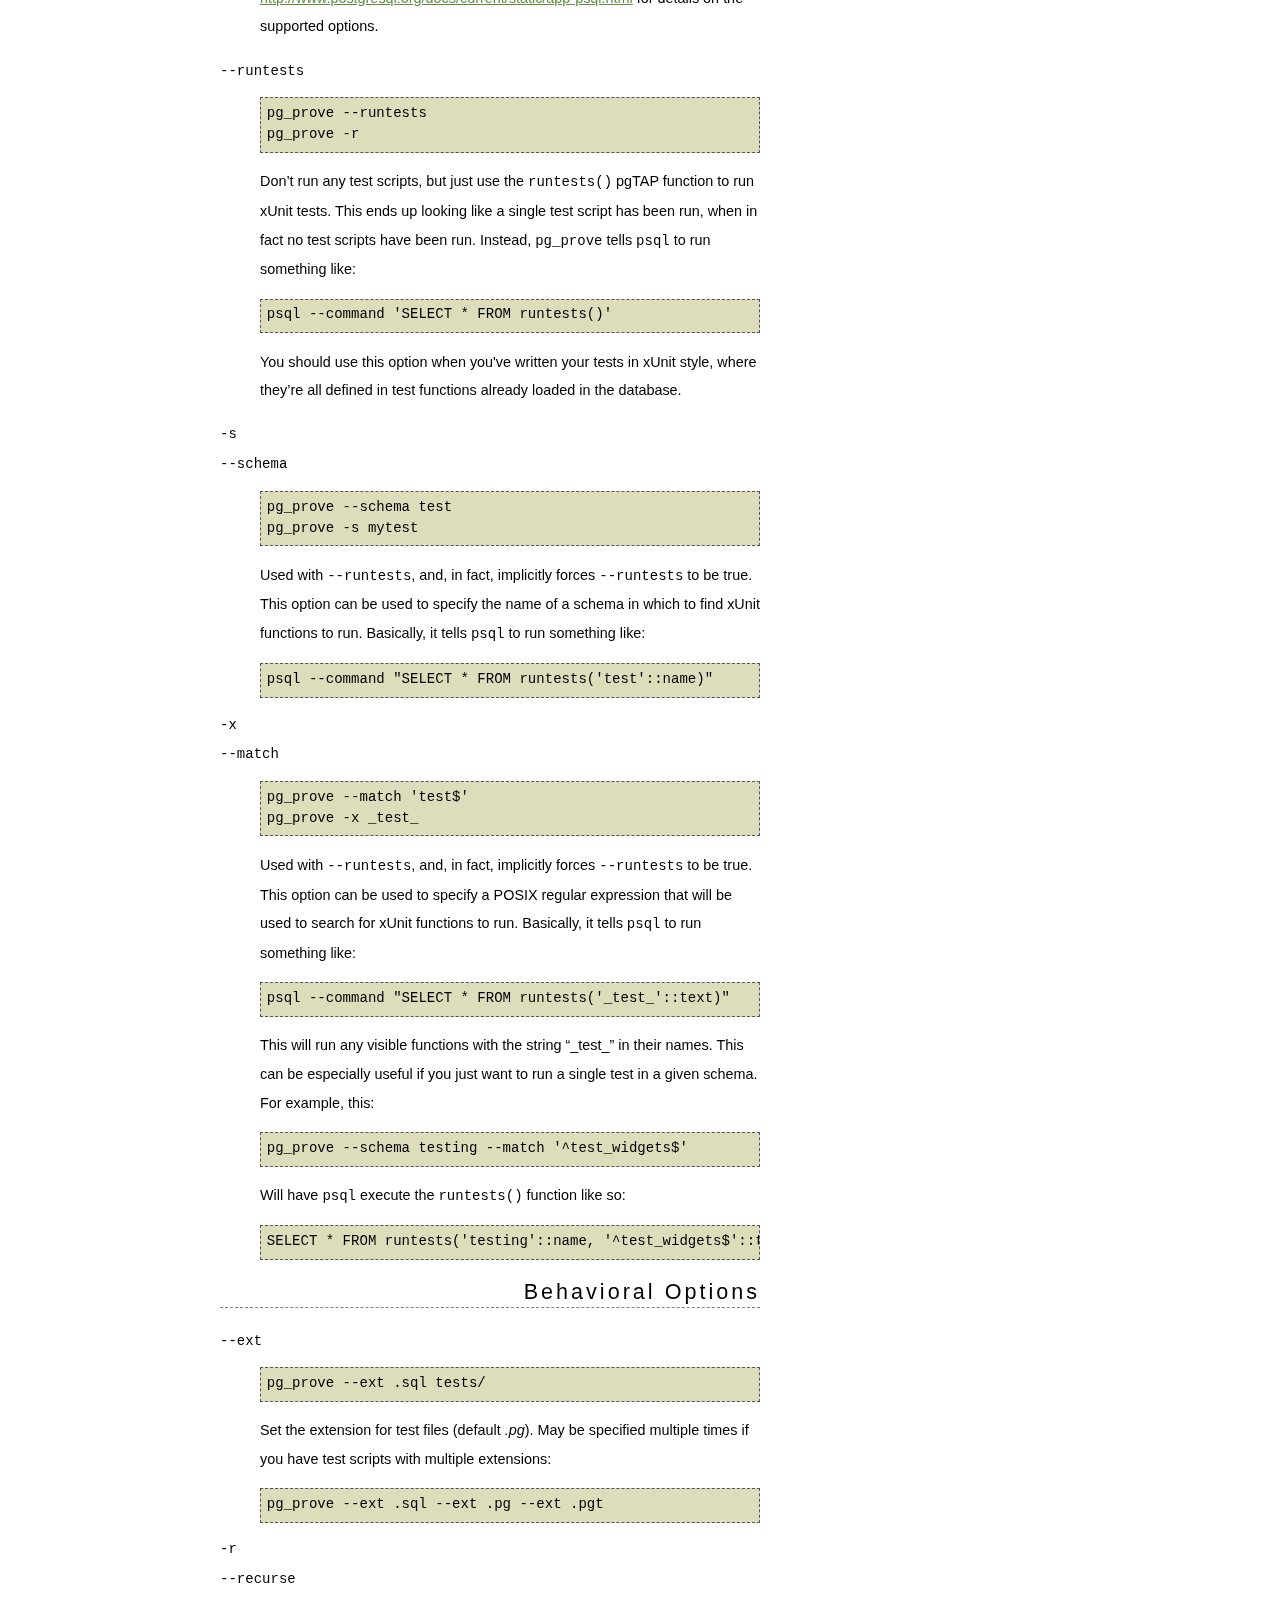
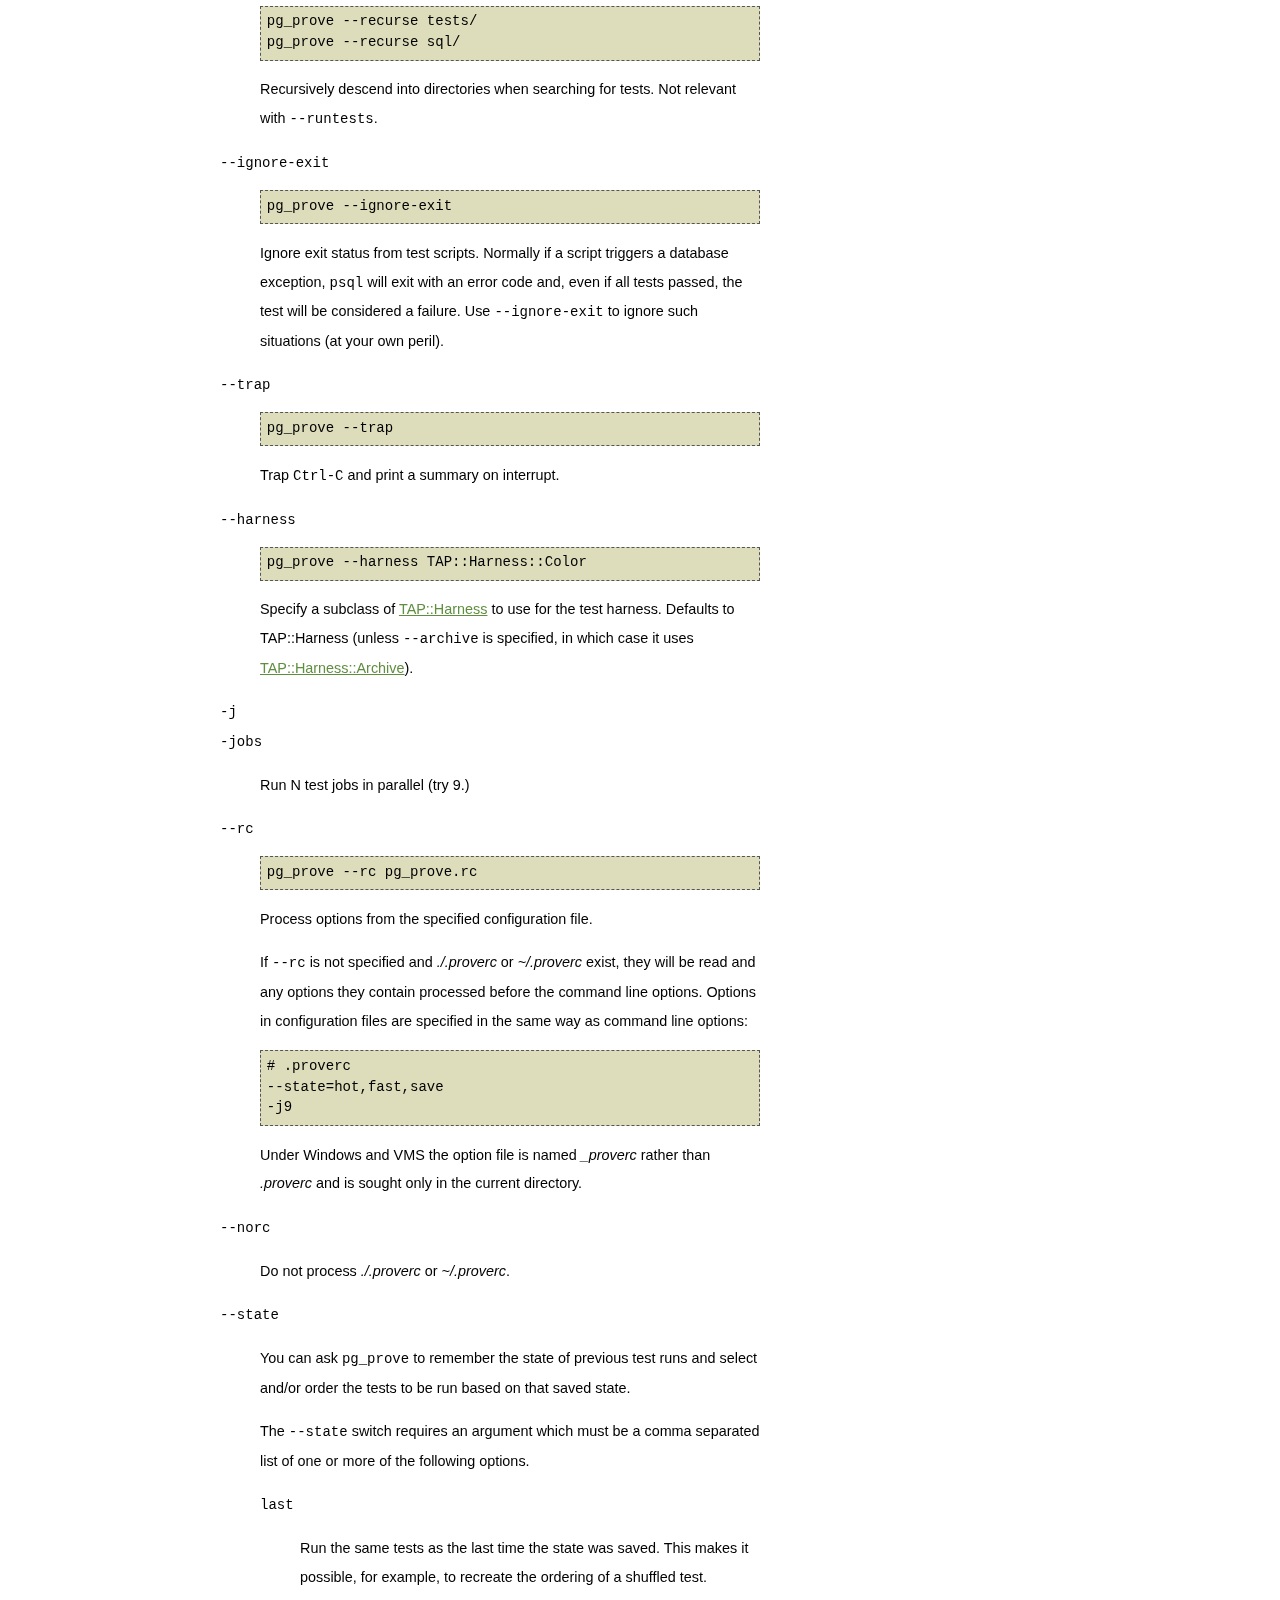
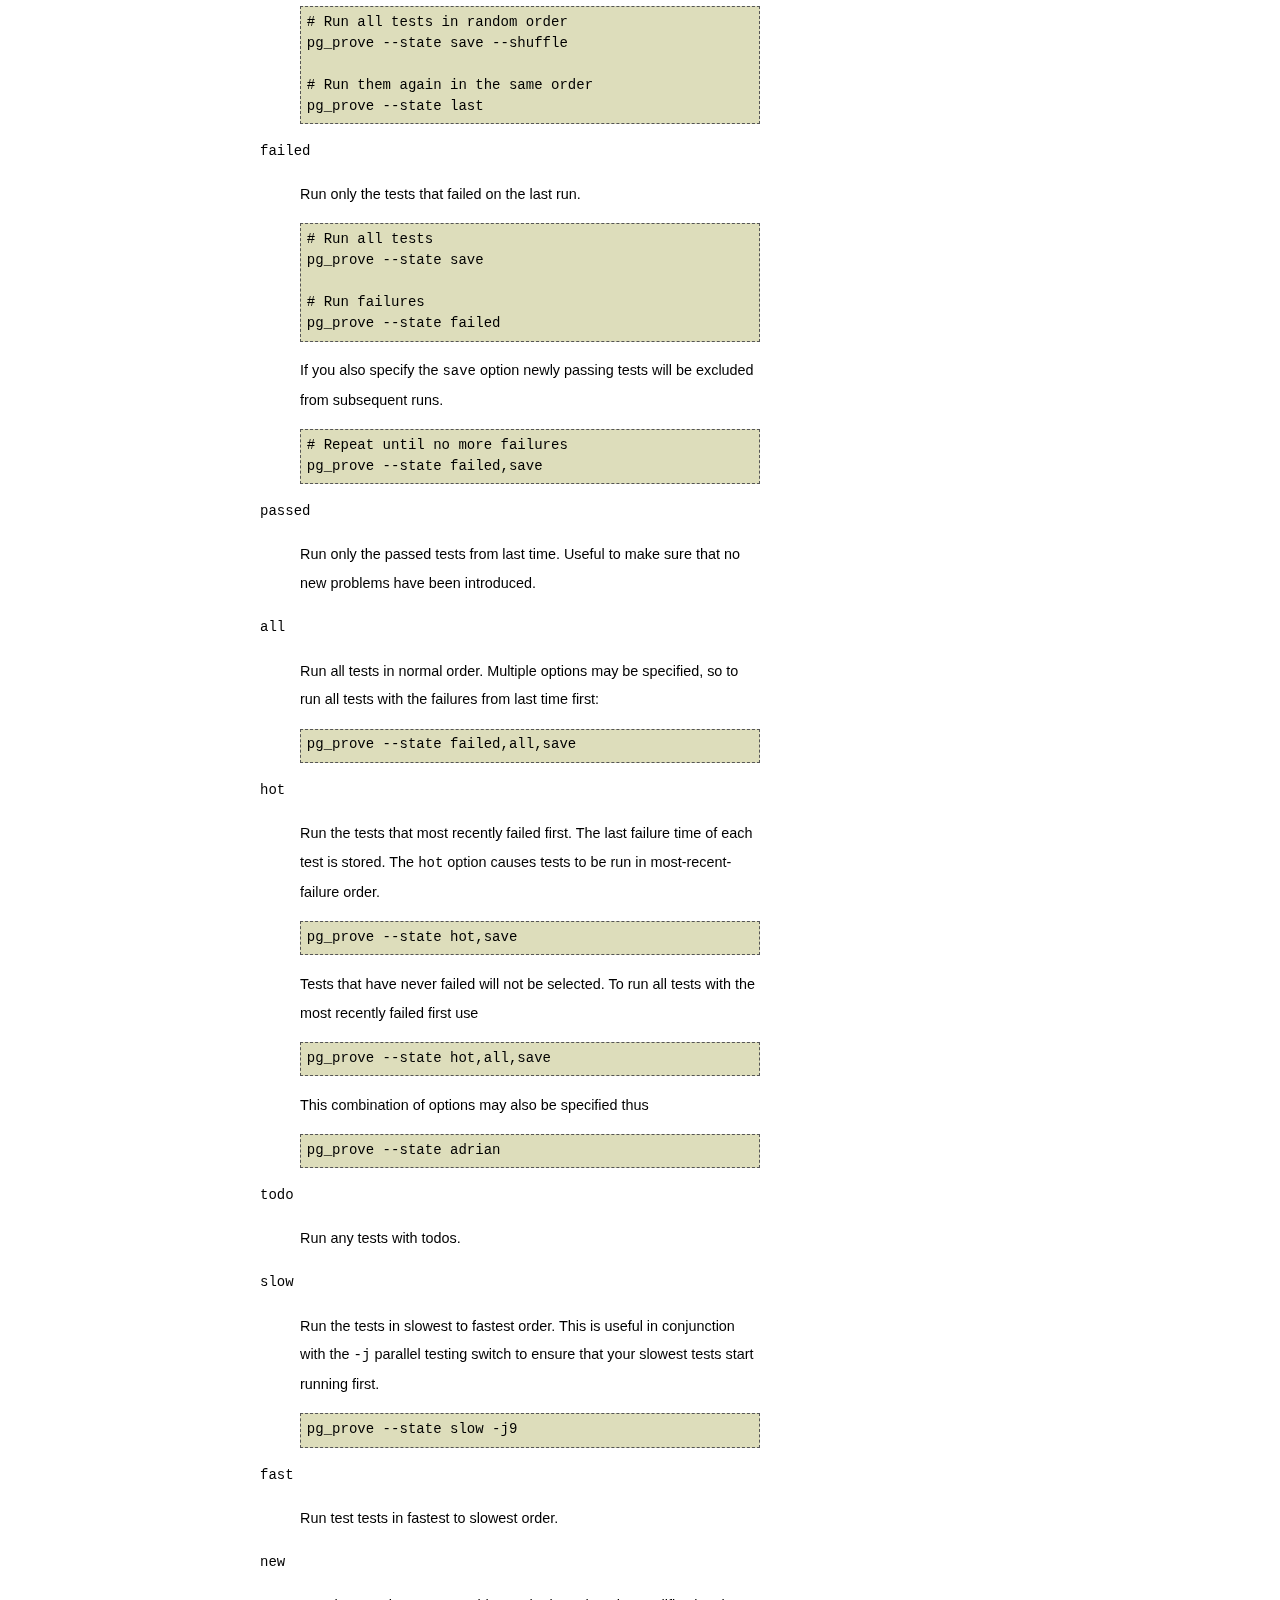
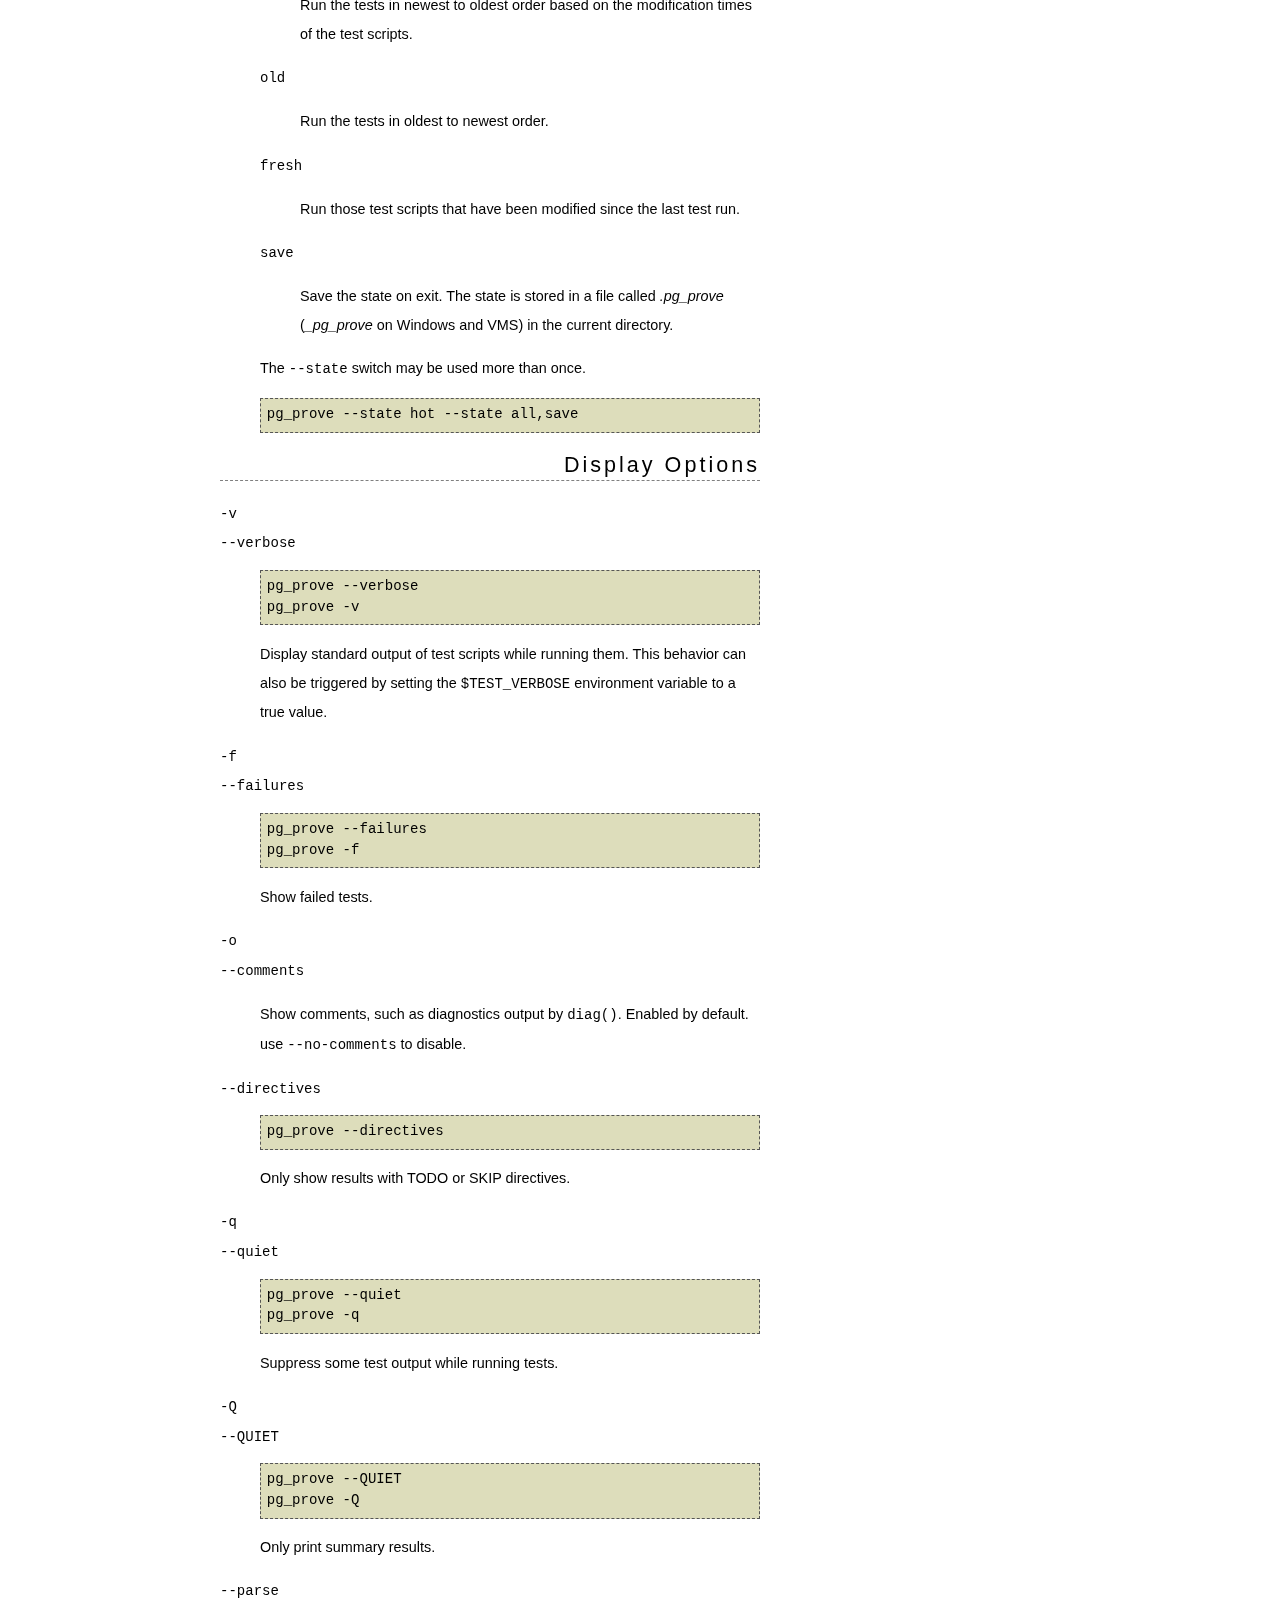
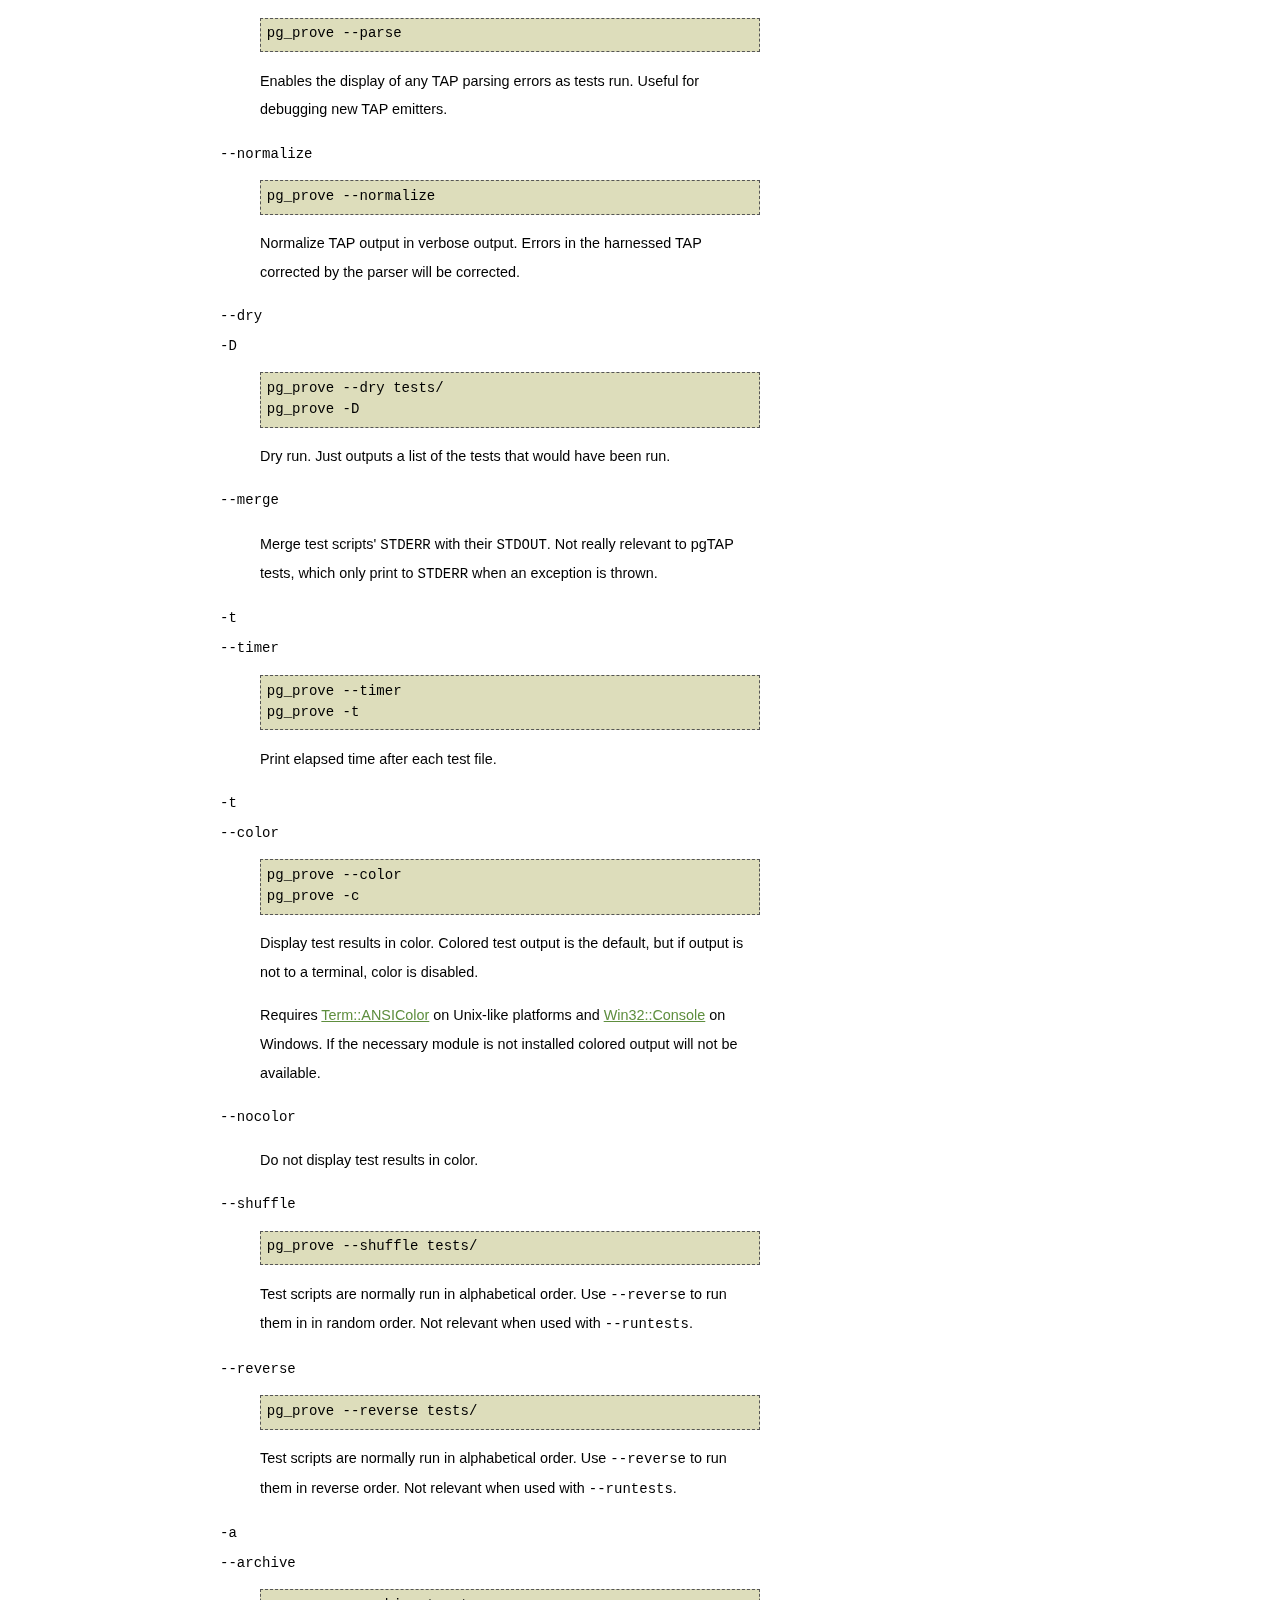
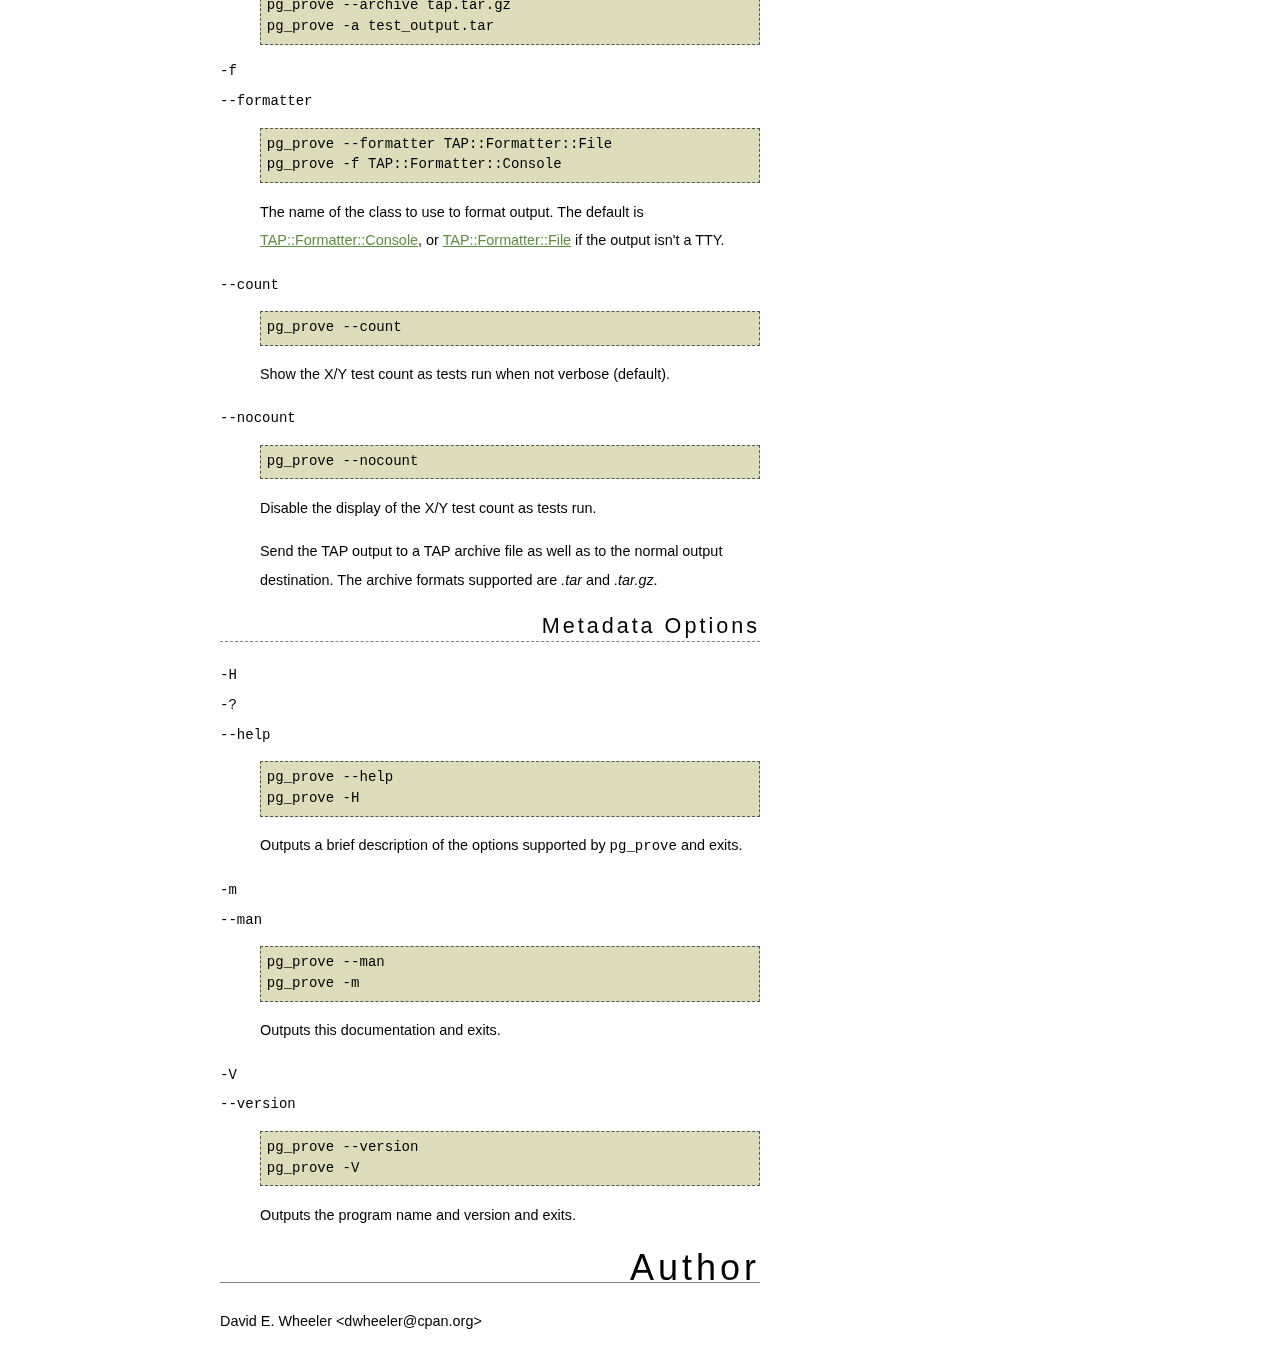
<file: pg_prove.html>
<!DOCTYPE html PUBLIC "-//W3C//DTD XHTML 1.0 Strict//EN" "http://www.w3.org/TR/xhtml1/DTD/xhtml1-strict.dtd">
<html xmlns="http://www.w3.org/1999/xhtml" lang="en">
  <!-- this template was designed by http://www.tristarwebdesign.co.uk - please visit for more templates & information - thank you. -->
  <head>
    <meta http-equiv="Content-Language" content="en-us" />
    <meta http-equiv="Content-Type" content="text/html; charset=utf-8" />
    <title>pgTAP: pg_prove Documentation</title>
    <link rel="stylesheet" type="text/css" href="/ui/css/style.css" />
    <link rel="stylesheet" type="text/css" href="/ui/css/menu.css" />
    <!--[if IE 6]>
      <link rel="stylesheet" type="text/css" href="/ui/css/ie.css" />
    <![endif]-->
  </head>

  <body>
    <div id="main">
<!-- DOCS GENERATED FROM POD HERE -->
<h1 id="Name">Name</h1>

<p>pg_prove - A command-line tool for running and harnessing pgTAP tests</p>

<h1 id="Usage">Usage</h1>

<pre><code>pg_prove tests/
pg_prove --dbname template1 test*.sql
pg_prove -d testdb --runtests</code></pre>

<h1 id="Description">Description</h1>

<p><code>pg_prove</code> is a command-line application to run one or more <a href="http://pgtap.org/">pgTAP</a> tests in a PostgreSQL database. The output of the tests is harvested and processed by <a href="http://search.cpan.org/perldoc?TAP::Harness">TAP::Harness</a> in order to summarize the results of the test.</p>

<p>Tests can be written and run in one of two ways, as SQL scripts or as xUnit-style database functions.</p>

<h2 id="Test-Scripts">Test Scripts</h2>

<p>pgTAP test scripts should consist of a series of SQL statements that output TAP. Here&rsquo;s a simple example that assumes that the pgTAP functions have been installed in the database:</p>

<pre><code>-- Start transaction and plan the tests.
BEGIN;
SELECT plan(1);

-- Run the tests.
SELECT pass( &#39;My test passed, w00t!&#39; );

-- Finish the tests and clean up.
SELECT * FROM finish();
ROLLBACK;</code></pre>

<p>Now run the tests by passing the list of SQL script names or the name of a test directory to <code>pg_prove</code>. Here&rsquo;s what it looks like when the pgTAP tests are run with <code>pg_prove</code></p>

<pre><code>% pg_prove -U postgres tests/
tests/coltap.....ok
tests/hastap.....ok
tests/moretap....ok
tests/pg73.......ok
tests/pktap......ok
All tests successful.
Files=5, Tests=216,  1 wallclock secs ( 0.06 usr  0.02 sys +  0.08 cusr  0.07 csys =  0.23 CPU)
Result: PASS</code></pre>

<h2 id="xUnit-Test-Functions">xUnit Test Functions</h2>

<p>pgTAP test functions should return a set of text, and then simply return the values returned by pgTAP functions, like so:</p>

<pre><code>CREATE OR REPLACE FUNCTION setup_insert(
) RETURNS SETOF TEXT AS $$
    RETURN NEXT is( MAX(nick), NULL, &#39;Should have no users&#39;) FROM users;
    INSERT INTO users (nick) VALUES (&#39;theory&#39;);
$$ LANGUAGE plpgsql;

Create OR REPLACE FUNCTION test_user(
) RETURNS SETOF TEXT AS $$
    SELECT is( nick, &#39;theory&#39;, &#39;Should have nick&#39;) FROM users;
END;
$$ LANGUAGE sql;</code></pre>

<p>Once you have these functions defined in your database, you can run them with <code>pg_prove</code> by using the <code>--runtests</code> option.</p>

<pre><code>% pg_prove --dbname mydb --runtests
runtests()....ok
All tests successful.
Files=1, Tests=32,  0 wallclock secs ( 0.02 usr  0.01 sys +  0.01 cusr  0.00 csys =  0.04 CPU)
Result: PASS</code></pre>

<p>Be sure to pass the <code>--schema</code> option if your test functions are all in one schema, and the <code>--match</code> option if they have names that don&rsquo;t start with &ldquo;test&rdquo;. For example, if you have all of your test functions in the &ldquo;test&rdquo; schema and <i>ending</i> with &ldquo;test,&rdquo; run the tests like so:</p>

<pre><code>pg_prove --dbname mydb --schema test --match &#39;test$&#39;</code></pre>

<h1 id="Options">Options</h1>

<pre><code>-b   --psql-bin PSQL        Location of the <code>psql</code> client.
-d,  --dbname DBNAME        Database to which to connect.
-U,  --username USERNAME    User with which to connect.
-h,  --host HOST            Host to which to connect.
-p,  --port PORT            Port to which to connect.
-P,  --pset OPTION=VALUE    Set psql key/value printing option.
-S,  --set VAR=VALUE        Set variables for psql session.
-R   --runtests             Run xUnit test using <code>runtests()</code>.
-s,  --schema SCHEMA        Schema in which to find xUnit tests.
-x,  --match REGEX          Regular expression to find xUnit tests.

     --ext                  Set the extension for tests (default <i>.pg</i>)
-r,  --recurse              Recursively descend into directories.
     --ignore-exit          Ignore exit status from test scripts.
     --trap                 Trap <code>Ctrl-C</code> and print summary on interrupt.
     --harness              Define test harness to use.
-j,  --jobs N               Run N test jobs in parallel (try 9.)
     --rc RCFILE            Process options from rcfile
     --norc                 Don&#39;t process default <i>.proverc</i>
     --state OPTION=VALUE   Set persistent state options.

-v,  --verbose              Print all test lines.
-f,  --failures             Show failed tests.
-o,  --comments             Show comments and diagnostics.
     --directives           Only show results with TODO or SKIP directives.
-q,  --quiet                Suppress some test output while running tests.
-Q,  --QUIET                Only print summary results.
     --parse                Show full list of TAP parse errors, if any.
     --normalize            Normalize TAP output in verbose output
-D   --dry                  Dry run. Show test that would have run.
     --merge                Merge test scripts&#39; <code>STDERR</code> and <code>STDOUT</code>.
     --timer                Print elapsed time after each test.
-c,  --color                Colored test output (default).
     --nocolor              Do not color test output.
     --shuffle              Run the tests in random order.
     --reverse              Run the tests in reverse order.
-a,  --archive FILENAME     Store the resulting TAP in an archive file.
     --formatter            Result formatter to use.
     --count                Show X/Y test count when not verbose (default)
     --nocount              Disable the X/Y test count.

-H,  --help                 Print a usage statement and exit.
-?,                         Print a usage statement and exit.
-m,  --man                  Print the complete documentation and exit.
-V,  --version              Print the version number and exit.</code></pre>

<h1 id="Options-Details">Options Details</h1>

<h2 id="Database-Options">Database Options</h2>

<dl>

<dt><code>-b</code></dt>
<dd>

</dd>
<dt><code>--psql-bin</code></dt>
<dd>

<pre><code>pg_prove --psql-bin /usr/local/pgsql/bin/psql
pg_prove -b /usr/local/bin/psql</code></pre>

<p>Path to the <code>psql</code> program, which will be used to actually run the tests. Defaults to <i>psql</i>, which should work well, when it is in your path.</p>

</dd>
<dt><code>-d</code></dt>
<dd>

</dd>
<dt><code>--dbname</code></dt>
<dd>

<pre><code>pg_prove --dbname try
pg_prove -d postgres</code></pre>

<p>The name of database to which to connect. Defaults to the value of the <code>$PGDATABASE</code> environment variable or to the system username.</p>

</dd>
<dt><code>-U</code></dt>
<dd>

</dd>
<dt><code>--username</code></dt>
<dd>

<pre><code>pg_prove --username foo
pg_prove -U postgres</code></pre>

<p>PostgreSQL user name to connect as. Defaults to the value of the <code>$PGUSER</code> environment variable or to the operating system name of the user running the application.</p>

</dd>
<dt><code>-h</code></dt>
<dd>

</dd>
<dt><code>--host</code></dt>
<dd>

<pre><code>pg_prove --host pg.example.com
pg_prove -h dev.local</code></pre>

<p>Specifies the host name of the machine on which the server is running. If the value begins with a slash, it is used as the directory for the Unix-domain socket. Defaults to the value of the <code>$PGHOST</code> environment variable or localhost.</p>

</dd>
<dt><code>-p</code></dt>
<dd>

</dd>
<dt><code>--port</code></dt>
<dd>

<pre><code>pg_prove --port 1234
pg_prove -p 666</code></pre>

<p>Specifies the TCP port or the local Unix-domain socket file extension on which the server is listening for connections. Defaults to the value of the <code>$PGPORT</code> environment variable or, if not set, to the port specified at compile time, usually 5432.</p>

</dd>
<dt><code>-P</code></dt>
<dd>

</dd>
<dt><code>--pset</code></dt>
<dd>

<pre><code>pg_prove --pset tuples_only=0
pg_prove -P null=[NULL]</code></pre>

<p>Specifies printing options in the style of <code>\pset</code> in the <code>psql</code> program. See <a href="http://www.postgresql.org/docs/current/static/app-psql.html">http://www.postgresql.org/docs/current/static/app-psql.html</a> for details on the supported options.</p>

</dd>
<dt><code>-S</code></dt>
<dd>

</dd>
<dt><code>--set</code></dt>
<dd>

<pre><code>pg_prove --set MY_CONTRACT=321
pg_prove -S TEST_SEARCH_PATH=test,public</code></pre>

<p>Sets local variables for psql in the style of <code>\set</code> in the <code>psql</code> program. See <a href="http://www.postgresql.org/docs/current/static/app-psql.html">http://www.postgresql.org/docs/current/static/app-psql.html</a> for details on the supported options.</p>

</dd>
<dt><code>--runtests</code></dt>
<dd>

<pre><code>pg_prove --runtests
pg_prove -r</code></pre>

<p>Don&rsquo;t run any test scripts, but just use the <code>runtests()</code> pgTAP function to run xUnit tests. This ends up looking like a single test script has been run, when in fact no test scripts have been run. Instead, <code>pg_prove</code> tells <code>psql</code> to run something like:</p>

<pre><code>psql --command &#39;SELECT * FROM runtests()&#39;</code></pre>

<p>You should use this option when you&#39;ve written your tests in xUnit style, where they&rsquo;re all defined in test functions already loaded in the database.</p>

</dd>
<dt><code>-s</code></dt>
<dd>

</dd>
<dt><code>--schema</code></dt>
<dd>

<pre><code>pg_prove --schema test
pg_prove -s mytest</code></pre>

<p>Used with <code>--runtests</code>, and, in fact, implicitly forces <code>--runtests</code> to be true. This option can be used to specify the name of a schema in which to find xUnit functions to run. Basically, it tells <code>psql</code> to run something like:</p>

<pre><code>psql --command &quot;SELECT * FROM runtests(&#39;test&#39;::name)&quot;</code></pre>

</dd>
<dt><code>-x</code></dt>
<dd>

</dd>
<dt><code>--match</code></dt>
<dd>

<pre><code>pg_prove --match &#39;test$&#39;
pg_prove -x _test_</code></pre>

<p>Used with <code>--runtests</code>, and, in fact, implicitly forces <code>--runtests</code> to be true. This option can be used to specify a POSIX regular expression that will be used to search for xUnit functions to run. Basically, it tells <code>psql</code> to run something like:</p>

<pre><code>psql --command &quot;SELECT * FROM runtests(&#39;_test_&#39;::text)&quot;</code></pre>

<p>This will run any visible functions with the string &ldquo;_test_&rdquo; in their names. This can be especially useful if you just want to run a single test in a given schema. For example, this:</p>

<pre><code>pg_prove --schema testing --match &#39;^test_widgets$&#39;</code></pre>

<p>Will have <code>psql</code> execute the <code>runtests()</code> function like so:</p>

<pre><code>SELECT * FROM runtests(&#39;testing&#39;::name, &#39;^test_widgets$&#39;::text);</code></pre>

</dd>
</dl>

<h2 id="Behavioral-Options">Behavioral Options</h2>

<dl>

<dt><code>--ext</code></dt>
<dd>

<pre><code>pg_prove --ext .sql tests/</code></pre>

<p>Set the extension for test files (default <i>.pg</i>). May be specified multiple times if you have test scripts with multiple extensions:</p>

<pre><code>pg_prove --ext .sql --ext .pg --ext .pgt</code></pre>

</dd>
<dt><code>-r</code></dt>
<dd>

</dd>
<dt><code>--recurse</code></dt>
<dd>

<pre><code>pg_prove --recurse tests/
pg_prove --recurse sql/</code></pre>

<p>Recursively descend into directories when searching for tests. Not relevant with <code>--runtests</code>.</p>

</dd>
<dt><code>--ignore-exit</code></dt>
<dd>

<pre><code>pg_prove --ignore-exit</code></pre>

<p>Ignore exit status from test scripts. Normally if a script triggers a database exception, <code>psql</code> will exit with an error code and, even if all tests passed, the test will be considered a failure. Use <code>--ignore-exit</code> to ignore such situations (at your own peril).</p>

</dd>
<dt><code>--trap</code></dt>
<dd>

<pre><code>pg_prove --trap</code></pre>

<p>Trap <code>Ctrl-C</code> and print a summary on interrupt.</p>

</dd>
<dt><code>--harness</code></dt>
<dd>

<pre><code>pg_prove --harness TAP::Harness::Color</code></pre>

<p>Specify a subclass of <a href="http://search.cpan.org/perldoc?TAP::Harness">TAP::Harness</a> to use for the test harness. Defaults to TAP::Harness (unless <code>--archive</code> is specified, in which case it uses <a href="http://search.cpan.org/perldoc?TAP::Harness::Archive">TAP::Harness::Archive</a>).</p>

</dd>
<dt><code>-j</code></dt>
<dd>

</dd>
<dt><code>-jobs</code></dt>
<dd>

<p>Run N test jobs in parallel (try 9.)</p>

</dd>
<dt><code>--rc</code></dt>
<dd>

<pre><code>pg_prove --rc pg_prove.rc</code></pre>

<p>Process options from the specified configuration file.</p>

<p>If <code>--rc</code> is not specified and <i>./.proverc</i> or <i>~/.proverc</i> exist, they will be read and any options they contain processed before the command line options. Options in configuration files are specified in the same way as command line options:</p>

<pre><code># .proverc
--state=hot,fast,save
-j9</code></pre>

<p>Under Windows and VMS the option file is named <i>_proverc</i> rather than <i>.proverc</i> and is sought only in the current directory.</p>

</dd>
<dt><code>--norc</code></dt>
<dd>

<p>Do not process <i>./.proverc</i> or <i>~/.proverc</i>.</p>

</dd>
<dt><code>--state</code></dt>
<dd>

<p>You can ask <code>pg_prove</code> to remember the state of previous test runs and select and/or order the tests to be run based on that saved state.</p>

<p>The <code>--state</code> switch requires an argument which must be a comma separated list of one or more of the following options.</p>

<dl>

<dt><code>last</code></dt>
<dd>

<p>Run the same tests as the last time the state was saved. This makes it possible, for example, to recreate the ordering of a shuffled test.</p>

<pre><code># Run all tests in random order
pg_prove --state save --shuffle

# Run them again in the same order
pg_prove --state last</code></pre>

</dd>
<dt><code>failed</code></dt>
<dd>

<p>Run only the tests that failed on the last run.</p>

<pre><code># Run all tests
pg_prove --state save

# Run failures
pg_prove --state failed</code></pre>

<p>If you also specify the <code>save</code> option newly passing tests will be excluded from subsequent runs.</p>

<pre><code># Repeat until no more failures
pg_prove --state failed,save</code></pre>

</dd>
<dt><code>passed</code></dt>
<dd>

<p>Run only the passed tests from last time. Useful to make sure that no new problems have been introduced.</p>

</dd>
<dt><code>all</code></dt>
<dd>

<p>Run all tests in normal order. Multiple options may be specified, so to run all tests with the failures from last time first:</p>

<pre><code>pg_prove --state failed,all,save</code></pre>

</dd>
<dt><code>hot</code></dt>
<dd>

<p>Run the tests that most recently failed first. The last failure time of each test is stored. The <code>hot</code> option causes tests to be run in most-recent- failure order.</p>

<pre><code>pg_prove --state hot,save</code></pre>

<p>Tests that have never failed will not be selected. To run all tests with the most recently failed first use</p>

<pre><code>pg_prove --state hot,all,save</code></pre>

<p>This combination of options may also be specified thus</p>

<pre><code>pg_prove --state adrian</code></pre>

</dd>
<dt><code>todo</code></dt>
<dd>

<p>Run any tests with todos.</p>

</dd>
<dt><code>slow</code></dt>
<dd>

<p>Run the tests in slowest to fastest order. This is useful in conjunction with the <code>-j</code> parallel testing switch to ensure that your slowest tests start running first.</p>

<pre><code>pg_prove --state slow -j9</code></pre>

</dd>
<dt><code>fast</code></dt>
<dd>

<p>Run test tests in fastest to slowest order.</p>

</dd>
<dt><code>new</code></dt>
<dd>

<p>Run the tests in newest to oldest order based on the modification times of the test scripts.</p>

</dd>
<dt><code>old</code></dt>
<dd>

<p>Run the tests in oldest to newest order.</p>

</dd>
<dt><code>fresh</code></dt>
<dd>

<p>Run those test scripts that have been modified since the last test run.</p>

</dd>
<dt><code>save</code></dt>
<dd>

<p>Save the state on exit. The state is stored in a file called <i>.pg_prove</i> (<i>_pg_prove</i> on Windows and VMS) in the current directory.</p>

</dd>
</dl>

<p>The <code>--state</code> switch may be used more than once.</p>

<pre><code>pg_prove --state hot --state all,save</code></pre>

</dd>
</dl>

<h2 id="Display-Options">Display Options</h2>

<dl>

<dt><code>-v</code></dt>
<dd>

</dd>
<dt><code>--verbose</code></dt>
<dd>

<pre><code>pg_prove --verbose
pg_prove -v</code></pre>

<p>Display standard output of test scripts while running them. This behavior can also be triggered by setting the <code>$TEST_VERBOSE</code> environment variable to a true value.</p>

</dd>
<dt><code>-f</code></dt>
<dd>

</dd>
<dt><code>--failures</code></dt>
<dd>

<pre><code>pg_prove --failures
pg_prove -f</code></pre>

<p>Show failed tests.</p>

</dd>
<dt><code>-o</code></dt>
<dd>

</dd>
<dt><code>--comments</code></dt>
<dd>

<p>Show comments, such as diagnostics output by <code>diag()</code>. Enabled by default. use <code>--no-comments</code> to disable.</p>

</dd>
<dt><code>--directives</code></dt>
<dd>

<pre><code>pg_prove --directives</code></pre>

<p>Only show results with TODO or SKIP directives.</p>

</dd>
<dt><code>-q</code></dt>
<dd>

</dd>
<dt><code>--quiet</code></dt>
<dd>

<pre><code>pg_prove --quiet
pg_prove -q</code></pre>

<p>Suppress some test output while running tests.</p>

</dd>
<dt><code>-Q</code></dt>
<dd>

</dd>
<dt><code>--QUIET</code></dt>
<dd>

<pre><code>pg_prove --QUIET
pg_prove -Q</code></pre>

<p>Only print summary results.</p>

</dd>
<dt><code>--parse</code></dt>
<dd>

<pre><code>pg_prove --parse</code></pre>

<p>Enables the display of any TAP parsing errors as tests run. Useful for debugging new TAP emitters.</p>

</dd>
<dt><code>--normalize</code></dt>
<dd>

<pre><code>pg_prove --normalize</code></pre>

<p>Normalize TAP output in verbose output. Errors in the harnessed TAP corrected by the parser will be corrected.</p>

</dd>
<dt><code>--dry</code></dt>
<dd>

</dd>
<dt><code>-D</code></dt>
<dd>

<pre><code>pg_prove --dry tests/
pg_prove -D</code></pre>

<p>Dry run. Just outputs a list of the tests that would have been run.</p>

</dd>
<dt><code>--merge</code></dt>
<dd>

<p>Merge test scripts&#39; <code>STDERR</code> with their <code>STDOUT</code>. Not really relevant to pgTAP tests, which only print to <code>STDERR</code> when an exception is thrown.</p>

</dd>
<dt><code>-t</code></dt>
<dd>

</dd>
<dt><code>--timer</code></dt>
<dd>

<pre><code>pg_prove --timer
pg_prove -t</code></pre>

<p>Print elapsed time after each test file.</p>

</dd>
<dt><code>-t</code></dt>
<dd>

</dd>
<dt><code>--color</code></dt>
<dd>

<pre><code>pg_prove --color
pg_prove -c</code></pre>

<p>Display test results in color. Colored test output is the default, but if output is not to a terminal, color is disabled.</p>

<p>Requires <a href="http://search.cpan.org/perldoc?Term::ANSIColor">Term::ANSIColor</a> on Unix-like platforms and <a href="http://search.cpan.org/perldoc?Win32::Console">Win32::Console</a> on Windows. If the necessary module is not installed colored output will not be available.</p>

</dd>
<dt><code>--nocolor</code></dt>
<dd>

<p>Do not display test results in color.</p>

</dd>
<dt><code>--shuffle</code></dt>
<dd>

<pre><code>pg_prove --shuffle tests/</code></pre>

<p>Test scripts are normally run in alphabetical order. Use <code>--reverse</code> to run them in in random order. Not relevant when used with <code>--runtests</code>.</p>

</dd>
<dt><code>--reverse</code></dt>
<dd>

<pre><code>pg_prove --reverse tests/</code></pre>

<p>Test scripts are normally run in alphabetical order. Use <code>--reverse</code> to run them in reverse order. Not relevant when used with <code>--runtests</code>.</p>

</dd>
<dt><code>-a</code></dt>
<dd>

</dd>
<dt><code>--archive</code></dt>
<dd>

<pre><code>pg_prove --archive tap.tar.gz
pg_prove -a test_output.tar</code></pre>

</dd>
<dt><code>-f</code></dt>
<dd>

</dd>
<dt><code>--formatter</code></dt>
<dd>

<pre><code>pg_prove --formatter TAP::Formatter::File
pg_prove -f TAP::Formatter::Console</code></pre>

<p>The name of the class to use to format output. The default is <a href="http://search.cpan.org/perldoc?TAP::Formatter::Console">TAP::Formatter::Console</a>, or <a href="http://search.cpan.org/perldoc?TAP::Formatter::File">TAP::Formatter::File</a> if the output isn&#39;t a TTY.</p>

</dd>
<dt><code>--count</code></dt>
<dd>

<pre><code>pg_prove --count</code></pre>

<p>Show the X/Y test count as tests run when not verbose (default).</p>

</dd>
<dt><code>--nocount</code></dt>
<dd>

<pre><code>pg_prove --nocount</code></pre>

<p>Disable the display of the X/Y test count as tests run.</p>

<p>Send the TAP output to a TAP archive file as well as to the normal output destination. The archive formats supported are <i>.tar</i> and <i>.tar.gz</i>.</p>

</dd>
</dl>

<h2 id="Metadata-Options">Metadata Options</h2>

<dl>

<dt><code>-H</code></dt>
<dd>

</dd>
<dt><code>-?</code></dt>
<dd>

</dd>
<dt><code>--help</code></dt>
<dd>

<pre><code>pg_prove --help
pg_prove -H</code></pre>

<p>Outputs a brief description of the options supported by <code>pg_prove</code> and exits.</p>

</dd>
<dt><code>-m</code></dt>
<dd>

</dd>
<dt><code>--man</code></dt>
<dd>

<pre><code>pg_prove --man
pg_prove -m</code></pre>

<p>Outputs this documentation and exits.</p>

</dd>
<dt><code>-V</code></dt>
<dd>

</dd>
<dt><code>--version</code></dt>
<dd>

<pre><code>pg_prove --version
pg_prove -V</code></pre>

<p>Outputs the program name and version and exits.</p>

</dd>
</dl>

<h1 id="Author">Author</h1>

<p>David E. Wheeler &lt;dwheeler@cpan.org&gt;</p>

<h1 id="Copyright">Copyright</h1>

<p>Copyright (c) 2008-2012 David E. Wheeler. Some Rights Reserved.</p>
<!-- END DOCS -->
    </div>
    <div id="menu">
      <div id="menutop">
        <a title="pgTAP home" href="/"><img alt="home" src="/ui/img/tap.jpg" width="200" alt="tap" /></a>
      </div>

      <div class="navcontainer">
        <ul class="navlist">
          <li><a title="pgTAP home" href="/">Home</a></li>
          <li><a title="Download pgTAP from pgFoundry" href="http://pgfoundry.org/frs/?group_id=1000389">Download</a></li>
          <li><a title="Read the complete pgTAP documentation" href="/documentation.html">Documentation</a></li>
          <li><a title="Read the documenaton for pg_prove" href="/pg_prove.html" id="selected">pg_prove</a></li>
          <li><a title="Integrate pgTAP into your test suite" href="/integration.html">Integration</a></li>
          <li><a title="Subscribe to the pgTAP Mail Lists" href="http://pgfoundry.org/mail/?group_id=1000389">Mail Lists</a></li>
          <li><a title="pgTAP GitHub Repository" href="http://github.com/theory/pgtap/">GitHub</a></li>
        </ul>
      </div>

      <br />

      <div class="navcontainer">
        <ul class="navlist">
          <li><a title="Just a Theory" href="http://justatheory.com/">Code: David E. Wheeler</a></li>
          <li><a title="derby web design" href="http://www.tristarwebdesign.co.uk">Webdesign: tri-star</a></li>
          <li><a title="Courtland Whited's Flickr Photostream" href="http://flickr.com/photos/idreaminir/">Photo: Courtland Whited</a></li>
        </ul>
      </div>
    </div>
  </body>
</html>
</file>
<file: ui/css/style.css>
body
{
    margin: 0;
    padding: 0;
    background-color: #FFF;
    font-family: trebuchet ms, verdana, tahoma, arial;
    font-size: 90%;
    line-height: 200%;
}

img
{
    border: 0px;
}

body > #menu
{
    position: fixed;
    font-size: 95%;
}

a:active, a:visited, a:link
{
    color: #5E8E3E;
    text-decoration: underline;
}

a:hover
{
    color: #000000;
    text-decoration: none;
}

#menu
{
    position: absolute;
    top: 0;
    left: 0;
    width: 200px;
    height: 100%;
    overflow: auto;
    background-color: #555;
    border-right:1px solid #000;
}

#menutop
{
    width: 200px;
    height: 243px;
    border-bottom:1px solid #808080;
    background-color: #444;
}

#main
{
    width: 540px;
    margin-left: 200px;
    padding: 20px;
}


#main h1
{
    border-bottom: 1px solid #808080;
    font-family: arial;
    font-weight: 100;
    letter-spacing: 4px;
    font-size: 250%;
    text-align: right;
}
#main h2
{
    border-bottom: 1px dashed #808080;
    font-family: arial;
    font-weight: 100;
    letter-spacing: 3px;
    font-size: 150%;
    text-align: right;
}

#main pre
{
    line-height: 170%;
    background-color: #ddb;
    padding: .5em;
    border: 1px dashed #555;
    overflow: auto;
}

#main h3
{
    line-height: 100%;
    margin: .5em 0 0 0;
}

#main code
{
    font-size: 120%;
}

#toc ul
{
    list-style: none;
    padding-left: 0;
}
#toc ul ul
{
    padding-left: 1.5em;
}
</file>
<file: ui/css/menu.css>
.navcontainer { width: 200px; }

.navcontainer ul
{
margin-left: 0;
margin-top: 0;
padding-left: 0;
list-style-type: none;
text-transform: lowercase;
}

.navcontainer a
{
display: block;
padding: 0 15px;
width: 170px;
background-color: #555;
border-bottom: 1px dashed #999;
}

.navcontainer a:link, .navlist a:visited
{
color: #EEE;
text-decoration: none;
}

.navcontainer a:hover
{
background-color: #444;
color: #fff;
}

#topmenu
{
    border-top: 1px dashed #999;
}

#selected {
background-color: #444;
}
</file>
<file: ui/css/ie.css>
html
{
    overflow:hidden}

body
{height:100%; width:100%; overflow:auto;}
</file>
